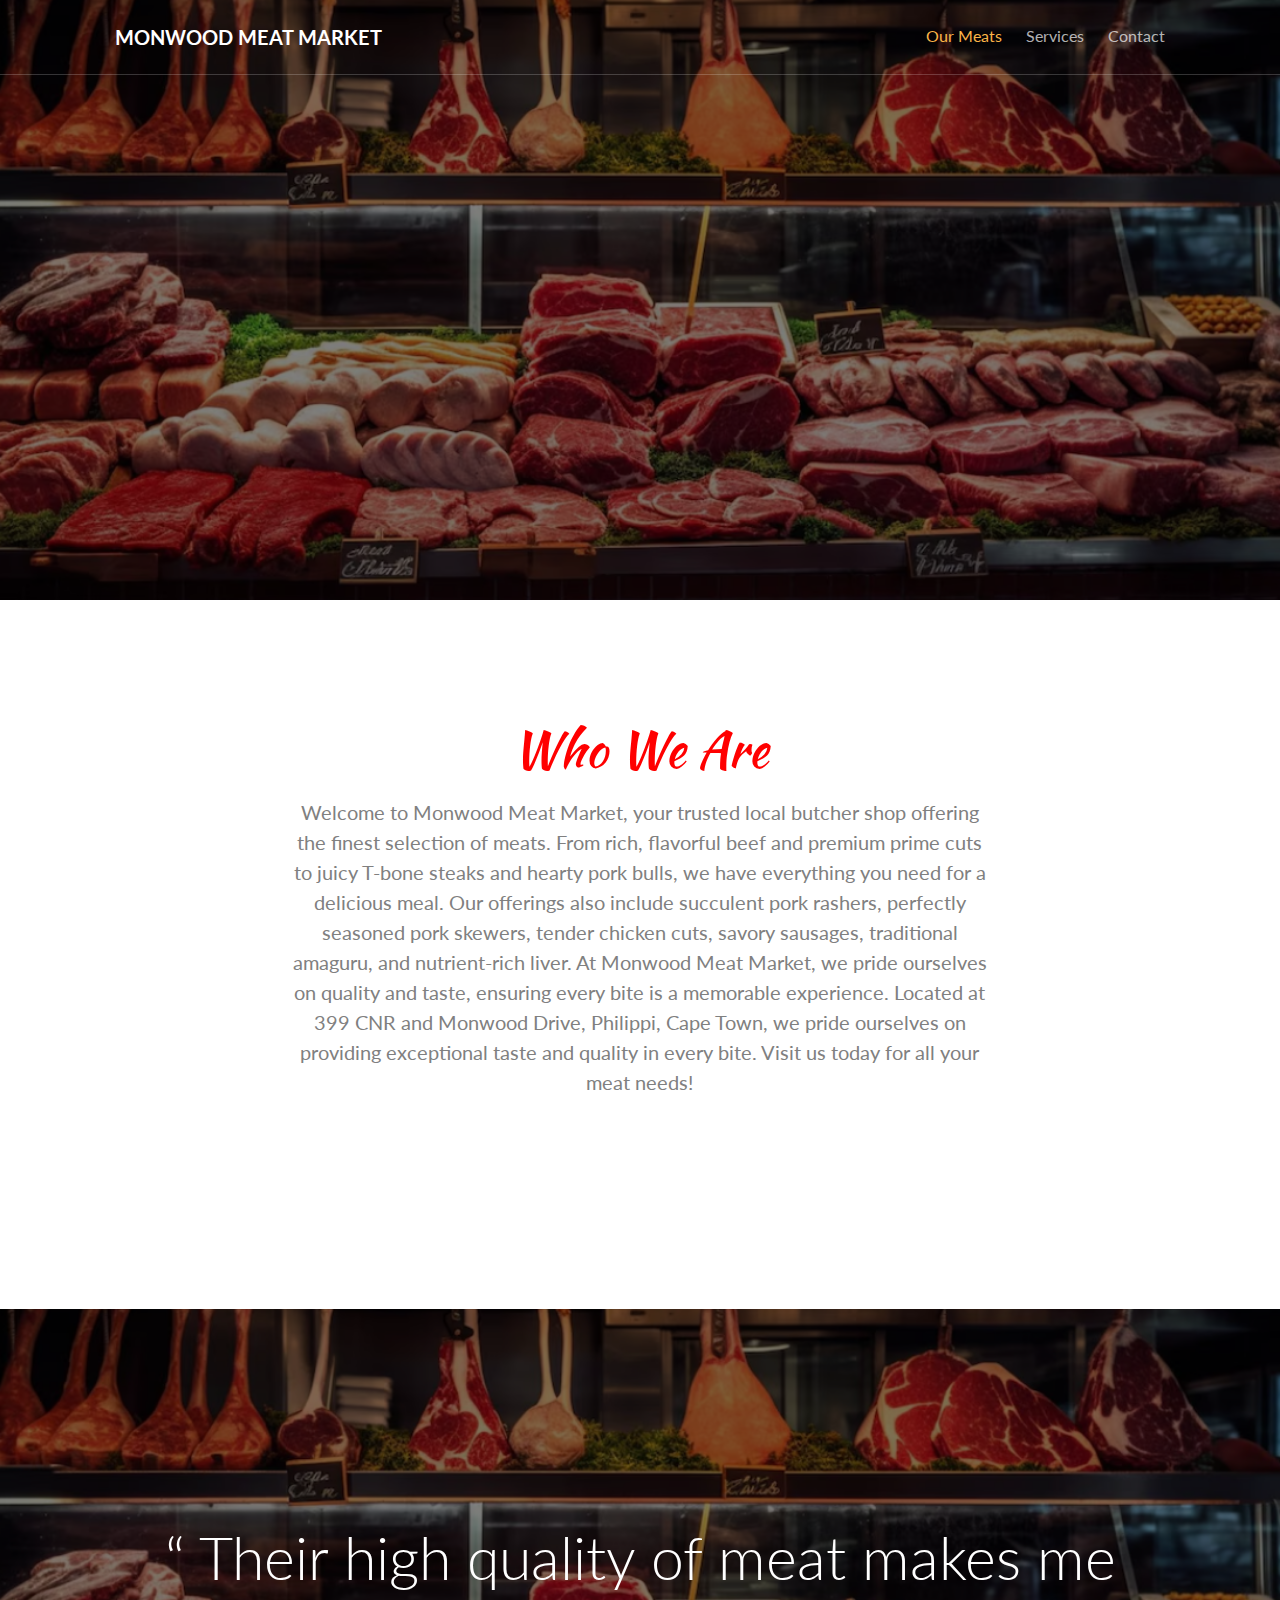
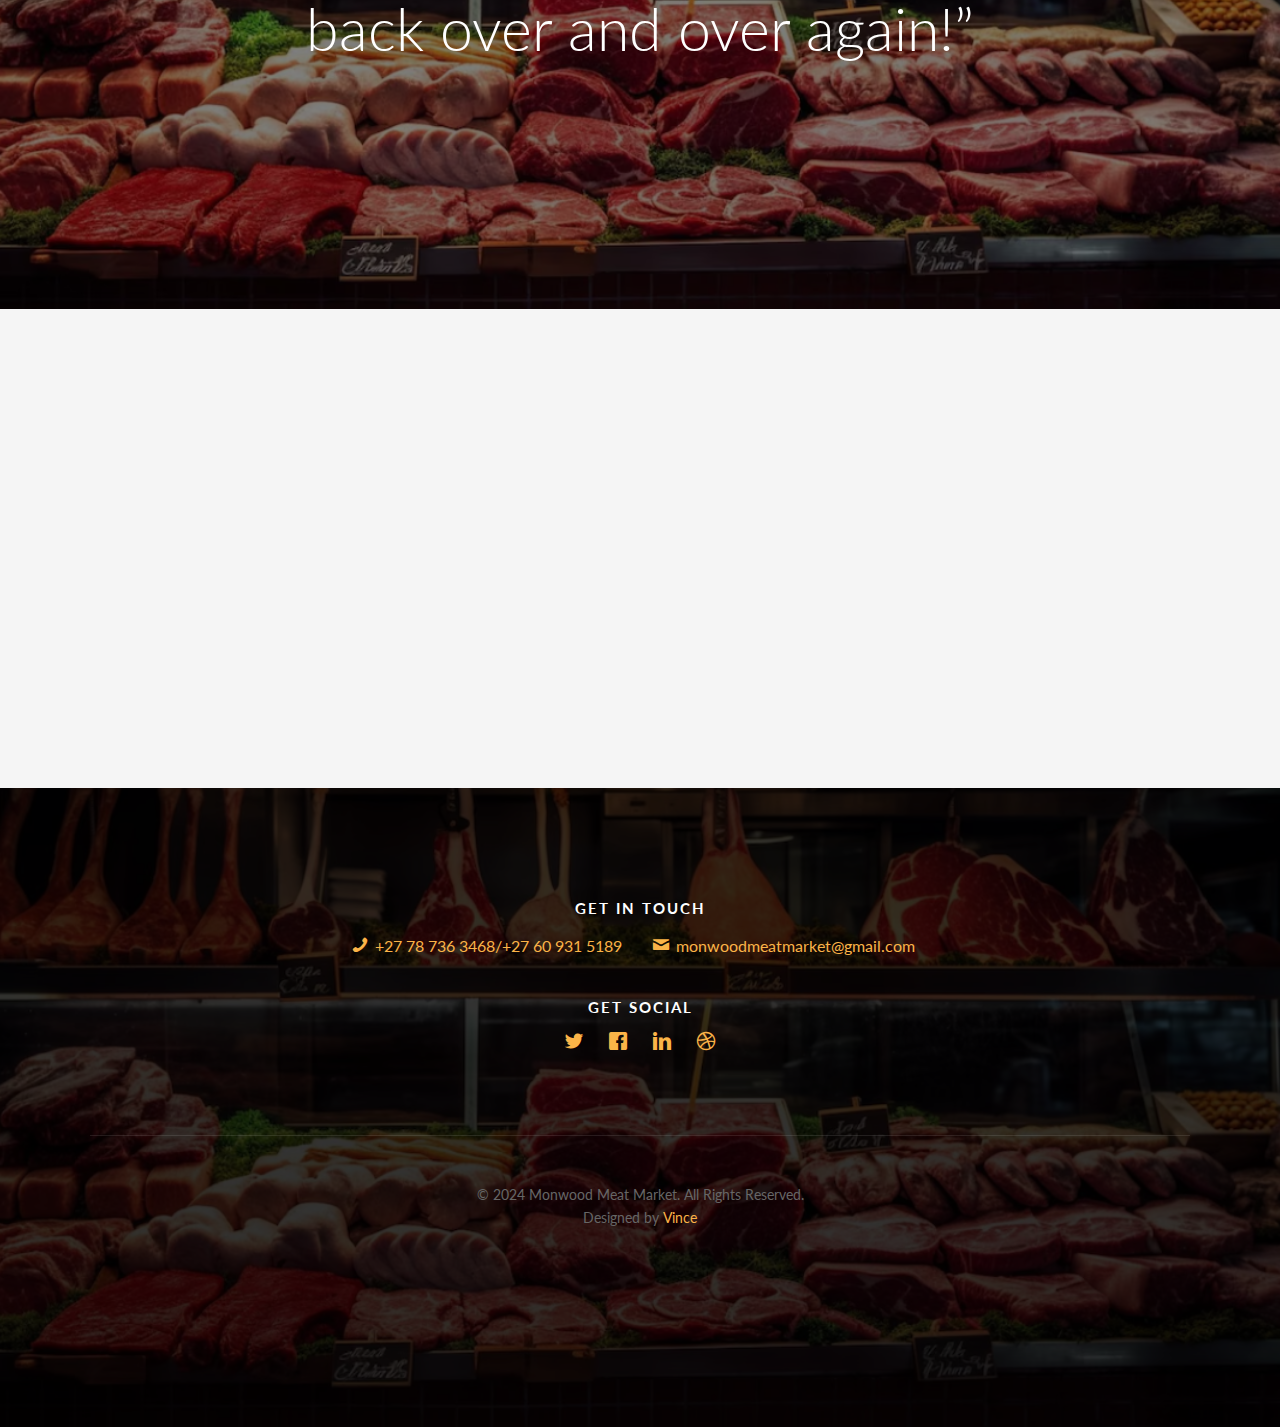
<file: index.html>
<!DOCTYPE HTML>
<!--
	Aesthetic by gettemplates.co
	Twitter: http://twitter.com/gettemplateco
	URL: http://gettemplates.co
-->
<html>
	<head>
	<meta charset="utf-8">
        <meta http-equiv="X-UA-Compatible" content="IE=edge">
        <title>MONWOOD MEAT MARKET|PHILIPPI</title>
        <meta name="viewport" content="width=device-width, initial-scale=1">
        <meta name="description" content="Welcome to Monwood Meat Market, your trusted local butcher shop offering the finest selection of meats. From rich, flavorful beef and premium prime cuts to juicy T-bone steaks and hearty pork bulls, we have everything you need for a delicious meal.">
        <meta name="keywords" content="Monwood Meat Market, butcher shop, meat, beef, prime cuts, T-bone steak, pork, chicken, sausages, amaguru, liver, Cape Town, Philippi, South Africa, 399 CNR and Monwood Drive, local butcher, meat market">
        <meta name="author" content="Monwood Meat Market">

  	<!-- Facebook and Twitter integration -->
	<meta property="og:title" content="MONWOOD MEAT MARKET|PHILIPPI">
        <meta property="og:description" content="Welcome to Monwood Meat Market, your trusted local butcher shop offering the finest selection of meats.">
        <meta property="og:url" content="https://monwood-meat-market.github.io">
        <meta property="og:site_name" content="Monwood Meat Market|Philippi">
        <meta property="og:type" content="website">
        <meta property="og:image" content="https://monwood-meat-market.github.io/images/logo.png">
	<!-- Twitter Card data -->
        <meta name="twitter:title" content="MONWOOD MEAT MARKET|PHILIPPI">
        <meta name="twitter:description" content="Welcome to Monwood Meat Market, your trusted local butcher shop offering the finest selection of meats.">
        <meta name="twitter:url" content="https://monwood-meat-market.github.io">
        <meta name="twitter:image" content="https://monwood-meat-market.github.io/images/logo.png">
        <meta name="twitter:card" content="summary_large_image">

	<link href="https://fonts.googleapis.com/css?family=Lato:300,400,700" rel="stylesheet">
	<link href="https://fonts.googleapis.com/css?family=Kaushan+Script" rel="stylesheet">
	
	<!-- Animate.css -->
	<link rel="stylesheet" href="css/animate.css">
	<!-- Icomoon Icon Fonts-->
	<link rel="stylesheet" href="css/icomoon.css">
	<!-- Themify Icons-->
	<link rel="stylesheet" href="css/themify-icons.css">
	<!-- Bootstrap  -->
	<link rel="stylesheet" href="css/bootstrap.css">

	<!-- Magnific Popup -->
	<link rel="stylesheet" href="css/magnific-popup.css">

	<!-- Bootstrap DateTimePicker -->
	<link rel="stylesheet" href="css/bootstrap-datetimepicker.min.css">



	<!-- Owl Carousel  -->
	<link rel="stylesheet" href="css/owl.carousel.min.css">
	<link rel="stylesheet" href="css/owl.theme.default.min.css">

	<!-- Theme style  -->
	<link rel="stylesheet" href="css/style.css">

	<!-- Modernizr JS -->
	<script src="js/modernizr-2.6.2.min.js"></script>
	<!-- FOR IE9 below -->
	<!--[if lt IE 9]>
	<script src="js/respond.min.js"></script>
	<![endif]-->


        <script type="application/ld+json">
{
  "@context": "https://schema.org",
  "@type": "LocalBusiness",
  "name": "Monwood Meat Market",
  "description": "Monwood Meat Market is your trusted local butcher shop in Cape Town, offering premium quality meats, including beef, lamb, pork, and more.",
  "image": "https://monwood-meat-market.github.io/images/logo.png",
  "address": {
    "@type": "PostalAddress",
    "streetAddress": "399 CNR and Monwood Drive",
    "addressLocality": "Philippi",
    "addressRegion": "Cape Town",
    "postalCode": "7785",
    "addressCountry": "ZA"
  },
  "telephone": "+27 78 736 3468",
  "url": "https://monwood-meat-market.github.io"
}
        </script>


	</head>
	<body>
		
	<div class="gtco-loader"></div>
	
	<div id="page">

	
	<!-- <div class="page-inner"> -->
	<nav class="gtco-nav" role="navigation">
		<div class="gtco-container">
			
			<div class="row">
				<div class="col-sm-4 col-xs-12">
					<div id="gtco-logo"><a href="index.html">MONWOOD MEAT MARKET</a></div>
				</div>
				<div class="col-xs-8 text-right menu-1">
					<ul>
						<li class="active"><a href="menu.html">Our Meats</a></li>
						<li class="has-dropdown">
							<a href="services.html">Services</a>
						</li>
						<li><a href="contact.html">Contact</a></li>
					</ul>	
				</div>
			</div>
			
		</div>
	</nav>
	
	<header id="gtco-header" class="gtco-cover gtco-cover-sm" role="banner" style="background-image: url(images/img_bg_1.png)" data-stellar-background-ratio="0.5">
		<div class="overlay"></div>
		<div class="gtco-container">
			<div class="row">
				<div class="col-md-12 col-md-offset-0 text-center">
					

					<div class="row row-mt-15em">
						<div class="col-md-12 mt-text animate-box" data-animate-effect="fadeInUp">
							<span class="intro-text-small">Welcome to</span>
							<h1 class="cursive-font">Monwood Meat Market!</h1>	
						</div>
						
					</div>
					
					
				</div>
			</div>
		</div>
	</header>

	
	
	<div class="gtco-section">
		<div class="gtco-container">
			<div class="row">
				<div class="col-md-8 col-md-offset-2 text-center gtco-heading">
					<h2 class="cursive-font primary-color">Who We Are</h2>
					<p>Welcome to Monwood Meat Market, your trusted local butcher shop offering the finest selection of meats. 
						From rich, flavorful beef and premium prime cuts to juicy T-bone steaks and hearty pork bulls, we have everything you need for a delicious meal.
						Our offerings also include succulent pork rashers, perfectly seasoned pork skewers, tender chicken cuts, savory sausages, traditional amaguru, and nutrient-rich liver.
						At Monwood Meat Market, we pride ourselves on quality and taste, ensuring every bite is a memorable experience.

			                        Located at 399 CNR and Monwood Drive, Philippi, Cape Town, we pride ourselves on providing exceptional taste and quality in every bite. 
						Visit us today for all your meat needs!</p>
				</div>
			</div>
			<div class="row">

				

			</div>
		</div>
	</div>

	<div class="gtco-cover gtco-cover-sm" style="background-image: url(images/img_bg_1.png)"  data-stellar-background-ratio="0.5">
		<div class="overlay"></div>
		<div class="gtco-container text-center">
			<div class="display-t">
				<div class="display-tc">
					<h1>&ldquo; Their high quality of meat makes me back over and over again!&rdquo;</h1>

				</div>	
			</div>
		</div>
	</div>

	<div id="gtco-subscribe">
		<div class="gtco-container">
			<div class="row animate-box">
				<div class="col-md-8 col-md-offset-2 text-center gtco-heading">
					<h2 class="cursive-font">Why Us?</h2>
					<p>Make your meals memorable with our premium meats. Whether you’re planning a family dinner, 
						a festive barbecue, or simply treating yourself, our meats promise unparalleled taste and quality. 
						Visit Monwood Meat Market today and discover the difference in every bite.</p>
				</div>
			</div>
			</div>
		</div>
	</div>

	<footer id="gtco-footer" role="contentinfo" style="background-image: url(images/img_bg_1.png)" data-stellar-background-ratio="0.5">
		<div class="overlay"></div>
		<div class="gtco-container">
			<div class="row row-pb-md">
				
				<div class="col-md-12 text-center">
					<div class="gtco-widget">
						<h3>Get In Touch</h3>
						<ul class="gtco-quick-contact">
							<li><a href="#"><i class="icon-phone"></i> +27 78 736 3468/+27 60 931 5189</a></li>
							<li><a href="#"><i class="icon-mail2"></i> monwoodmeatmarket@gmail.com</a></li>
						</ul>
					</div>
					<div class="gtco-widget">
						<h3>Get Social</h3>
						<ul class="gtco-social-icons">
							<li><a href="#"><i class="icon-twitter"></i></a></li>
							<li><a href="#"><i class="icon-facebook"></i></a></li>
							<li><a href="#"><i class="icon-linkedin"></i></a></li>
							<li><a href="#"><i class="icon-dribbble"></i></a></li>
						</ul>
					</div>
				</div>

				<div class="col-md-12 text-center copyright">
					<p><small class="block">&copy; 2024 Monwood Meat Market. All Rights Reserved.</small> 
						<small class="block">Designed by <a href="www.linkedin.com/in/takudzwa-banda-45380a211" target="_blank">Vince</a></small></p>
				</div>

			</div>

			

		</div>
	</footer>
	<!-- </div> -->

	</div>

	<div class="gototop js-top">
		<a href="#" class="js-gotop"><i class="icon-arrow-up"></i></a>
	</div>
	
	<!-- jQuery -->
	<script src="js/jquery.min.js"></script>
	<!-- jQuery Easing -->
	<script src="js/jquery.easing.1.3.js"></script>
	<!-- Bootstrap -->
	<script src="js/bootstrap.min.js"></script>
	<!-- Waypoints -->
	<script src="js/jquery.waypoints.min.js"></script>
	<!-- Carousel -->
	<script src="js/owl.carousel.min.js"></script>
	<!-- countTo -->
	<script src="js/jquery.countTo.js"></script>

	<!-- Stellar Parallax -->
	<script src="js/jquery.stellar.min.js"></script>

	<!-- Magnific Popup -->
	<script src="js/jquery.magnific-popup.min.js"></script>
	<script src="js/magnific-popup-options.js"></script>
	
	<script src="js/moment.min.js"></script>
	<script src="js/bootstrap-datetimepicker.min.js"></script>


	<!-- Main -->
	<script src="js/main.js"></script>

	</body>
</html>
</file>
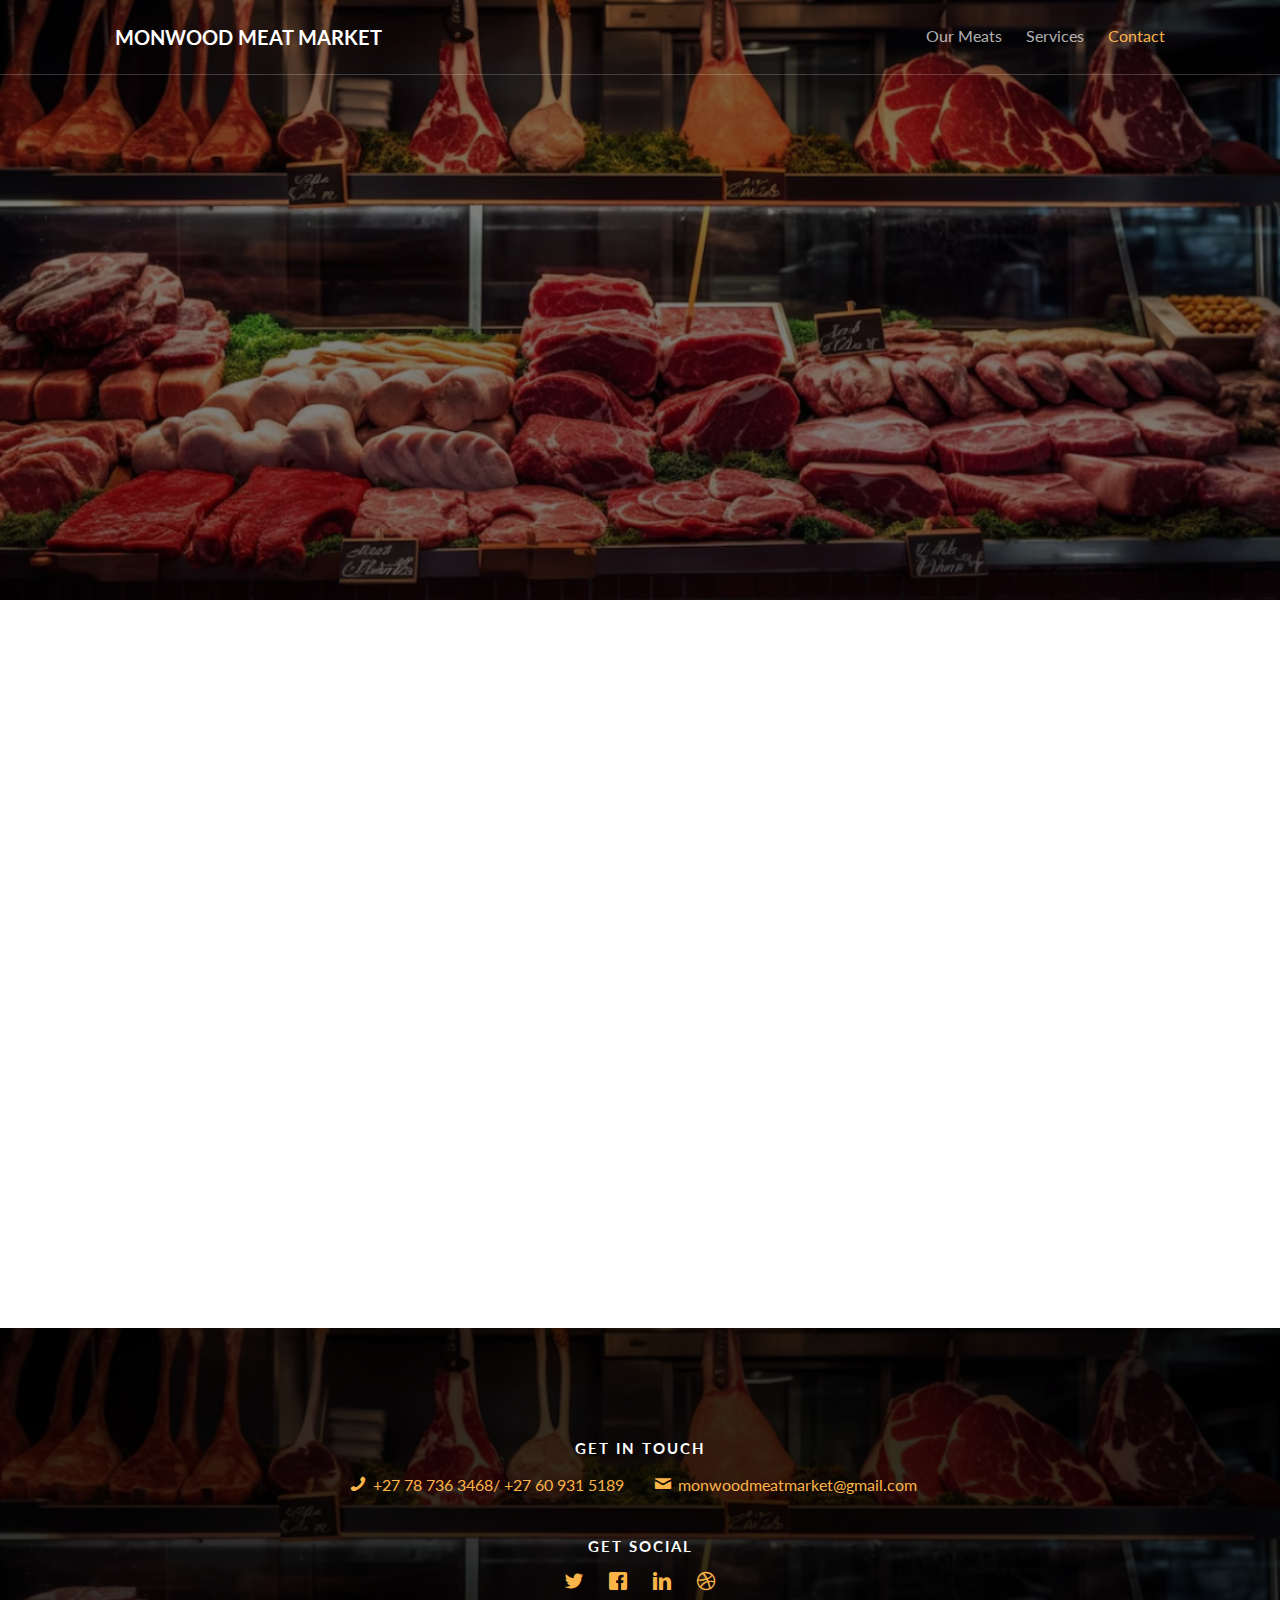
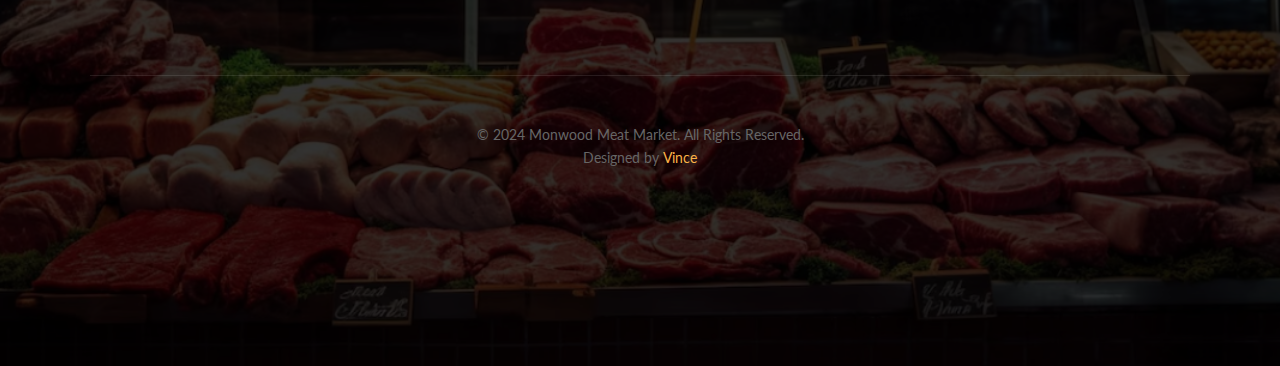
<file: contact.html>
<!DOCTYPE HTML>
<!--
	Aesthetic by gettemplates.co
	Twitter: http://twitter.com/gettemplateco
	URL: http://gettemplates.co
-->
<html>
	<head>
	<meta charset="utf-8">
        <meta http-equiv="X-UA-Compatible" content="IE=edge">
        <title>MONWOOD MEAT MARKET</title>
        <meta name="viewport" content="width=device-width, initial-scale=1">
        <meta name="description" content="Welcome to Monwood Meat Market, your trusted local butcher shop offering the finest selection of meats. From rich, flavorful beef and premium prime cuts to juicy T-bone steaks and hearty pork bulls, we have everything you need for a delicious meal.">
        <meta name="keywords" content="Cape Town, Philippi, South Africa, 399 CNR and Monwood Drive, local butcher, +27 78 736 3468/ +27 60 931 5189, meat market">
        <meta name="author" content="Monwood Meat Market">

  	<!-- Facebook and Twitter integration -->
	<meta property="og:title" content="MONWOOD MEAT MARKET">
        <meta property="og:description" content="Welcome to Monwood Meat Market, your trusted local butcher shop offering the finest selection of meats.">
        <meta property="og:url" content="https://monwood-meat-market.github.io">
        <meta property="og:site_name" content="Monwood Meat Market">
        <meta property="og:type" content="website">
        <meta property="og:image" content="https://monwood-meat-market.github.io/images/logo.png">
	<!-- Twitter Card data -->
        <meta name="twitter:title" content="MONWOOD MEAT MARKET">
        <meta name="twitter:description" content="Welcome to Monwood Meat Market, your trusted local butcher shop offering the finest selection of meats.">
        <meta name="twitter:url" content="https://monwood-meat-market.github.io">
        <meta name="twitter:image" content="https://monwood-meat-market.github.io/images/logo.png">
        <meta name="twitter:card" content="summary_large_image">

	<link href="https://fonts.googleapis.com/css?family=Lato:300,400,700" rel="stylesheet">
	<link href="https://fonts.googleapis.com/css?family=Kaushan+Script" rel="stylesheet">
	
	<!-- Animate.css -->
	<link rel="stylesheet" href="css/animate.css">
	<!-- Icomoon Icon Fonts-->
	<link rel="stylesheet" href="css/icomoon.css">
	<!-- Themify Icons-->
	<link rel="stylesheet" href="css/themify-icons.css">
	<!-- Bootstrap  -->
	<link rel="stylesheet" href="css/bootstrap.css">

	<!-- Magnific Popup -->
	<link rel="stylesheet" href="css/magnific-popup.css">

	<!-- Bootstrap DateTimePicker -->
	<link rel="stylesheet" href="css/bootstrap-datetimepicker.min.css">



	<!-- Owl Carousel  -->
	<link rel="stylesheet" href="css/owl.carousel.min.css">
	<link rel="stylesheet" href="css/owl.theme.default.min.css">

	<!-- Theme style  -->
	<link rel="stylesheet" href="css/style.css">

	<!-- Modernizr JS -->
	<script src="js/modernizr-2.6.2.min.js"></script>
	<!-- FOR IE9 below -->
	<!--[if lt IE 9]>
	<script src="js/respond.min.js"></script>
	<![endif]-->

	</head>
	<body>
		
	<div class="gtco-loader"></div>
	
	<div id="page">

	
	<!-- <div class="page-inner"> -->
	<nav class="gtco-nav" role="navigation">
		<div class="gtco-container">
			
			<div class="row">
				<div class="col-sm-4 col-xs-12">
					<div id="gtco-logo"><a href="index.html">MONWOOD MEAT MARKET</a></div>
				</div>
				<div class="col-xs-8 text-right menu-1">
					<ul>
						<li><a href="menu.html">Our Meats</a></li>
						<li class="has-dropdown">
							<a href="services.html">Services</a>
							
						</li>
						<li class="active"><a href="contact.html">Contact</a></li>
					</ul>	
				</div>
			</div>
			
		</div>
	</nav>
	
	<header id="gtco-header" class="gtco-cover gtco-cover-sm" role="banner" style="background-image: url(images/img_bg_1.png)">
		<div class="overlay"></div>
		<div class="gtco-container">
			<div class="row">
				<div class="col-md-12 col-md-offset-0 text-center">

					<div class="row row-mt-15em">
						<div class="col-md-12 mt-text animate-box" data-animate-effect="fadeInUp">
							<h1 class="cursive-font">Contact Us</h1>	
						</div>
						
					</div>
					
				</div>
			</div>
		</div>
	</header>
	
	
	<div class="gtco-section">
		<div class="gtco-container">
			<div class="row">
				<div class="col-md-12">
					<div class="col-md-5 col-md-push-1 animate-box">
						<div class="gtco-contact-info">
							<h3>Contact Information</h3>
							<ul>
								<li class="address">399 CNR AND MONWOOD DRIVE, <br> PHILIPPI, CAPE TOWN, SOUTH AFRICA</li>
								<li class="phone">+27 78 736 3468 / +27 60 931 5189</li>
								<li class="email"><a href="mailto:monwoodmeatmarket@gmail.com">monwoodmeatmarket@gmail.com</a></li>
							</ul>
						</div>
					</div>
					<div class="col-md-6 col-md-push-1 animate-box">
						<h3>Find Us Here</h3>
						<iframe 
							src="https://www.google.com/maps/embed?pb=!1m14!1m12!1m3!1d52901.3456860368!2d18.53483532098621!3d-34.035299800495594!2m3!1f0!2f0!3f0!3m2!1i1024!2i768!4f13.1!5e0!3m2!1sen!2sza!4v1722196645849!5m2!1sen!2sza" 
							width="100%" 
							height="450" 
							style="border:0;" 
							allowfullscreen="" 
							loading="lazy" 
							referrerpolicy="no-referrer-when-downgrade">
						</iframe>
					</div>
				</div>
			</div>
		</div>
	</div>
	
	

	<footer id="gtco-footer" role="contentinfo" style="background-image: url(images/img_bg_1.png)" data-stellar-background-ratio="0.5">
		<div class="overlay"></div>
		<div class="gtco-container">
			<div class="row row-pb-md">
				
				<div class="col-md-12 text-center">
					<div class="gtco-widget">
						<h3>Get In Touch</h3>
						<ul class="gtco-quick-contact">
							<li><a href="#"><i class="icon-phone"></i> +27 78 736 3468/ +27 60 931 5189</a></li>
							<li><a href="#"><i class="icon-mail2"></i> monwoodmeatmarket@gmail.com</a></li>
						</ul>
					</div>
					<div class="gtco-widget">
						<h3>Get Social</h3>
						<ul class="gtco-social-icons">
							<li><a href="#"><i class="icon-twitter"></i></a></li>
							<li><a href="#"><i class="icon-facebook"></i></a></li>
							<li><a href="#"><i class="icon-linkedin"></i></a></li>
							<li><a href="#"><i class="icon-dribbble"></i></a></li>
						</ul>
					</div>
				</div>

				<div class="col-md-12 text-center copyright">
					<p><small class="block">&copy; 2024 Monwood Meat Market. All Rights Reserved.</small> 
						<small class="block">Designed by <a href="www.linkedin.com/in/takudzwa-banda-45380a211" target="_blank">Vince</a></small></p>
				</div>

			</div>

			

		</div>
	</footer>
	<!-- </div> -->

	</div>

	<div class="gototop js-top">
		<a href="#" class="js-gotop"><i class="icon-arrow-up"></i></a>
	</div>
	
	<!-- jQuery -->
	<script src="js/jquery.min.js"></script>
	<!-- jQuery Easing -->
	<script src="js/jquery.easing.1.3.js"></script>
	<!-- Bootstrap -->
	<script src="js/bootstrap.min.js"></script>
	<!-- Waypoints -->
	<script src="js/jquery.waypoints.min.js"></script>
	<!-- Carousel -->
	<script src="js/owl.carousel.min.js"></script>
	<!-- countTo -->
	<script src="js/jquery.countTo.js"></script>

	<!-- Stellar Parallax -->
	<script src="js/jquery.stellar.min.js"></script>

	<!-- Magnific Popup -->
	<script src="js/jquery.magnific-popup.min.js"></script>
	<script src="js/magnific-popup-options.js"></script>
	
	<script src="js/moment.min.js"></script>
	<script src="js/bootstrap-datetimepicker.min.js"></script>


	<!-- Main -->
	<script src="js/main.js"></script>

	</body>
</html>
</file>
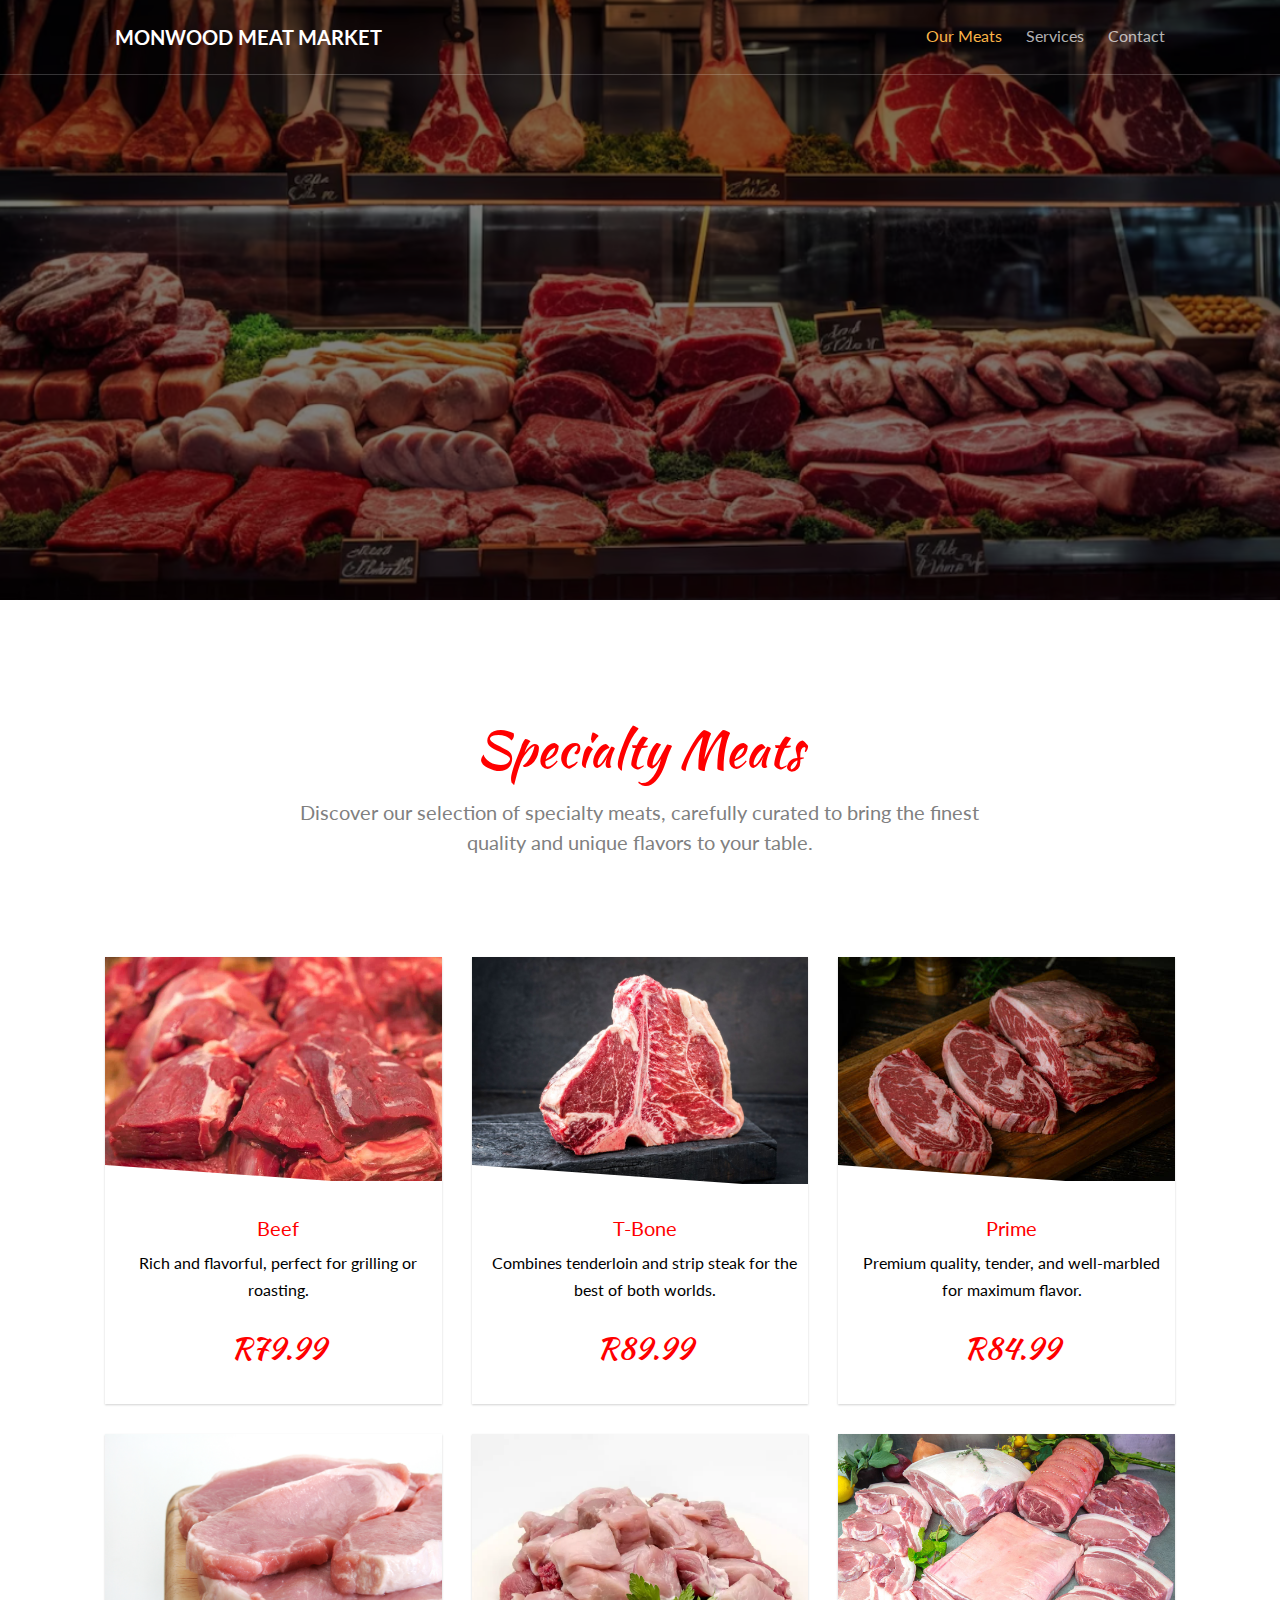
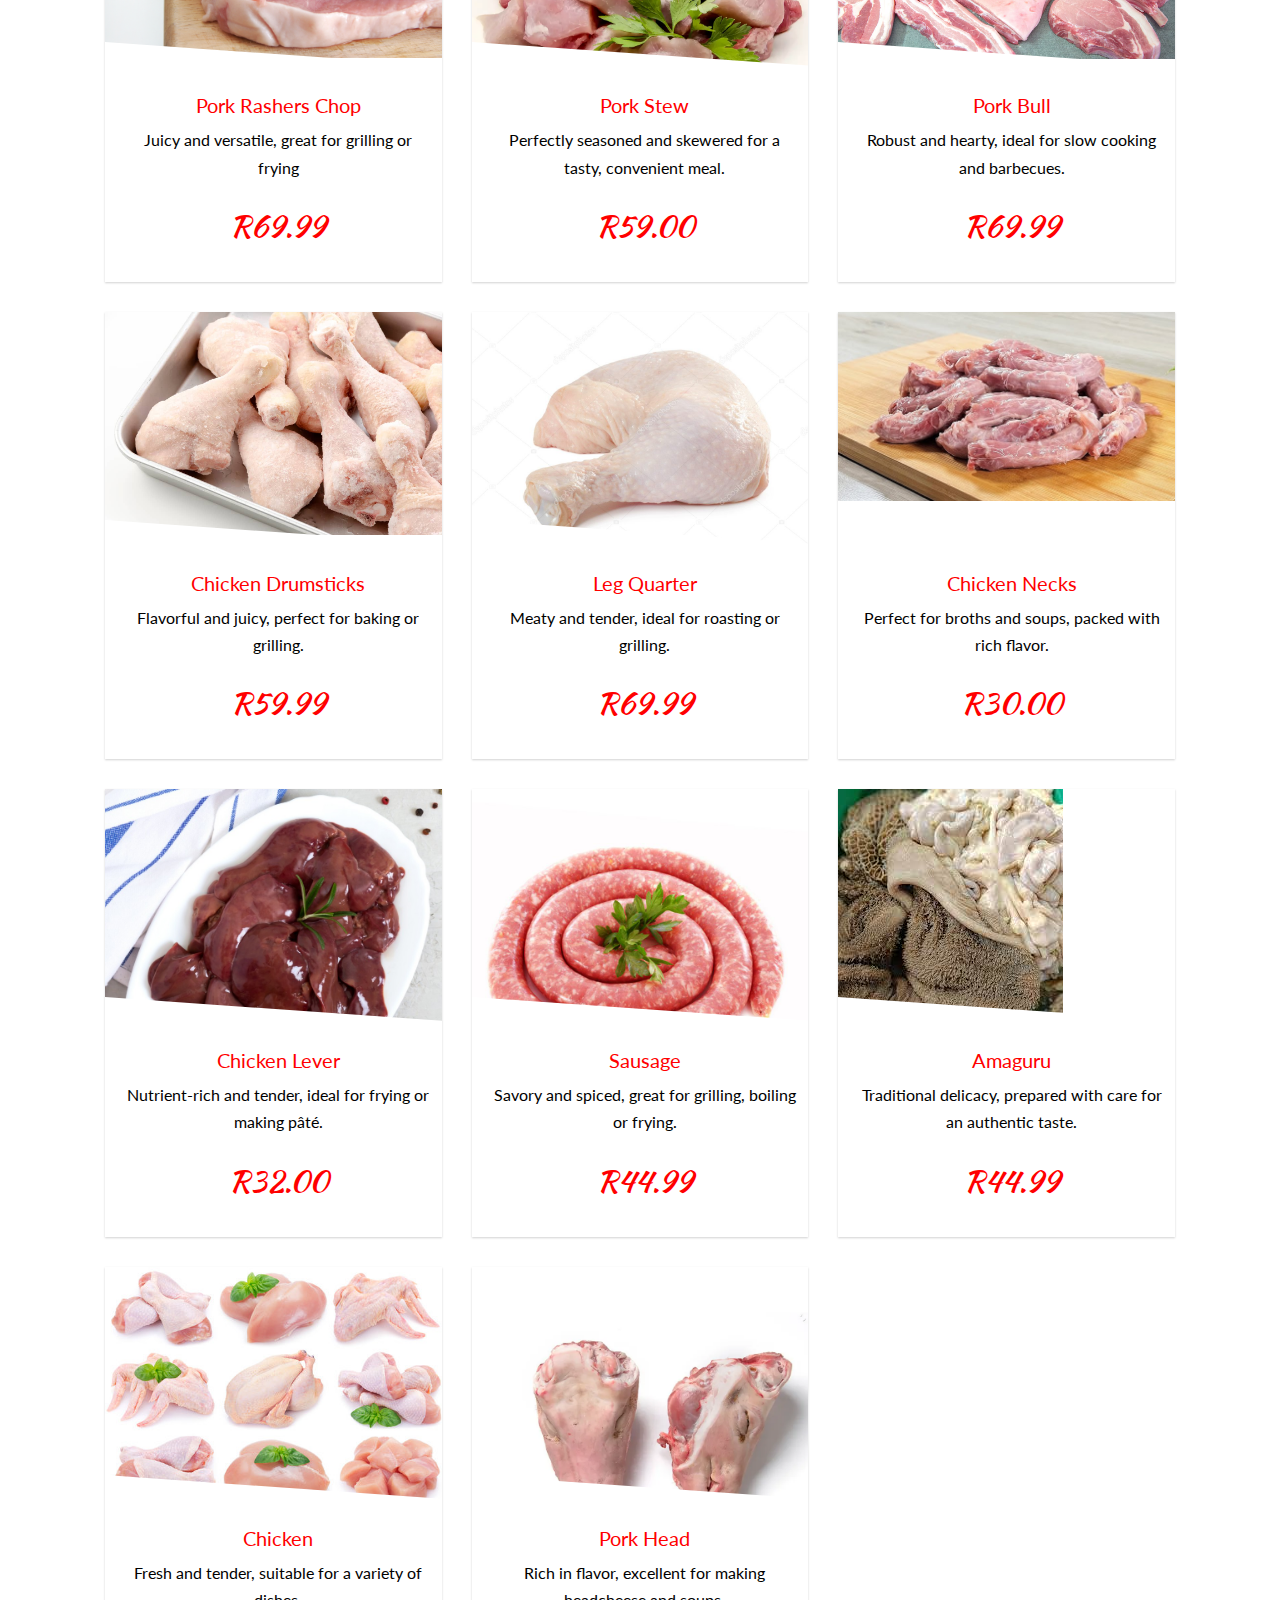
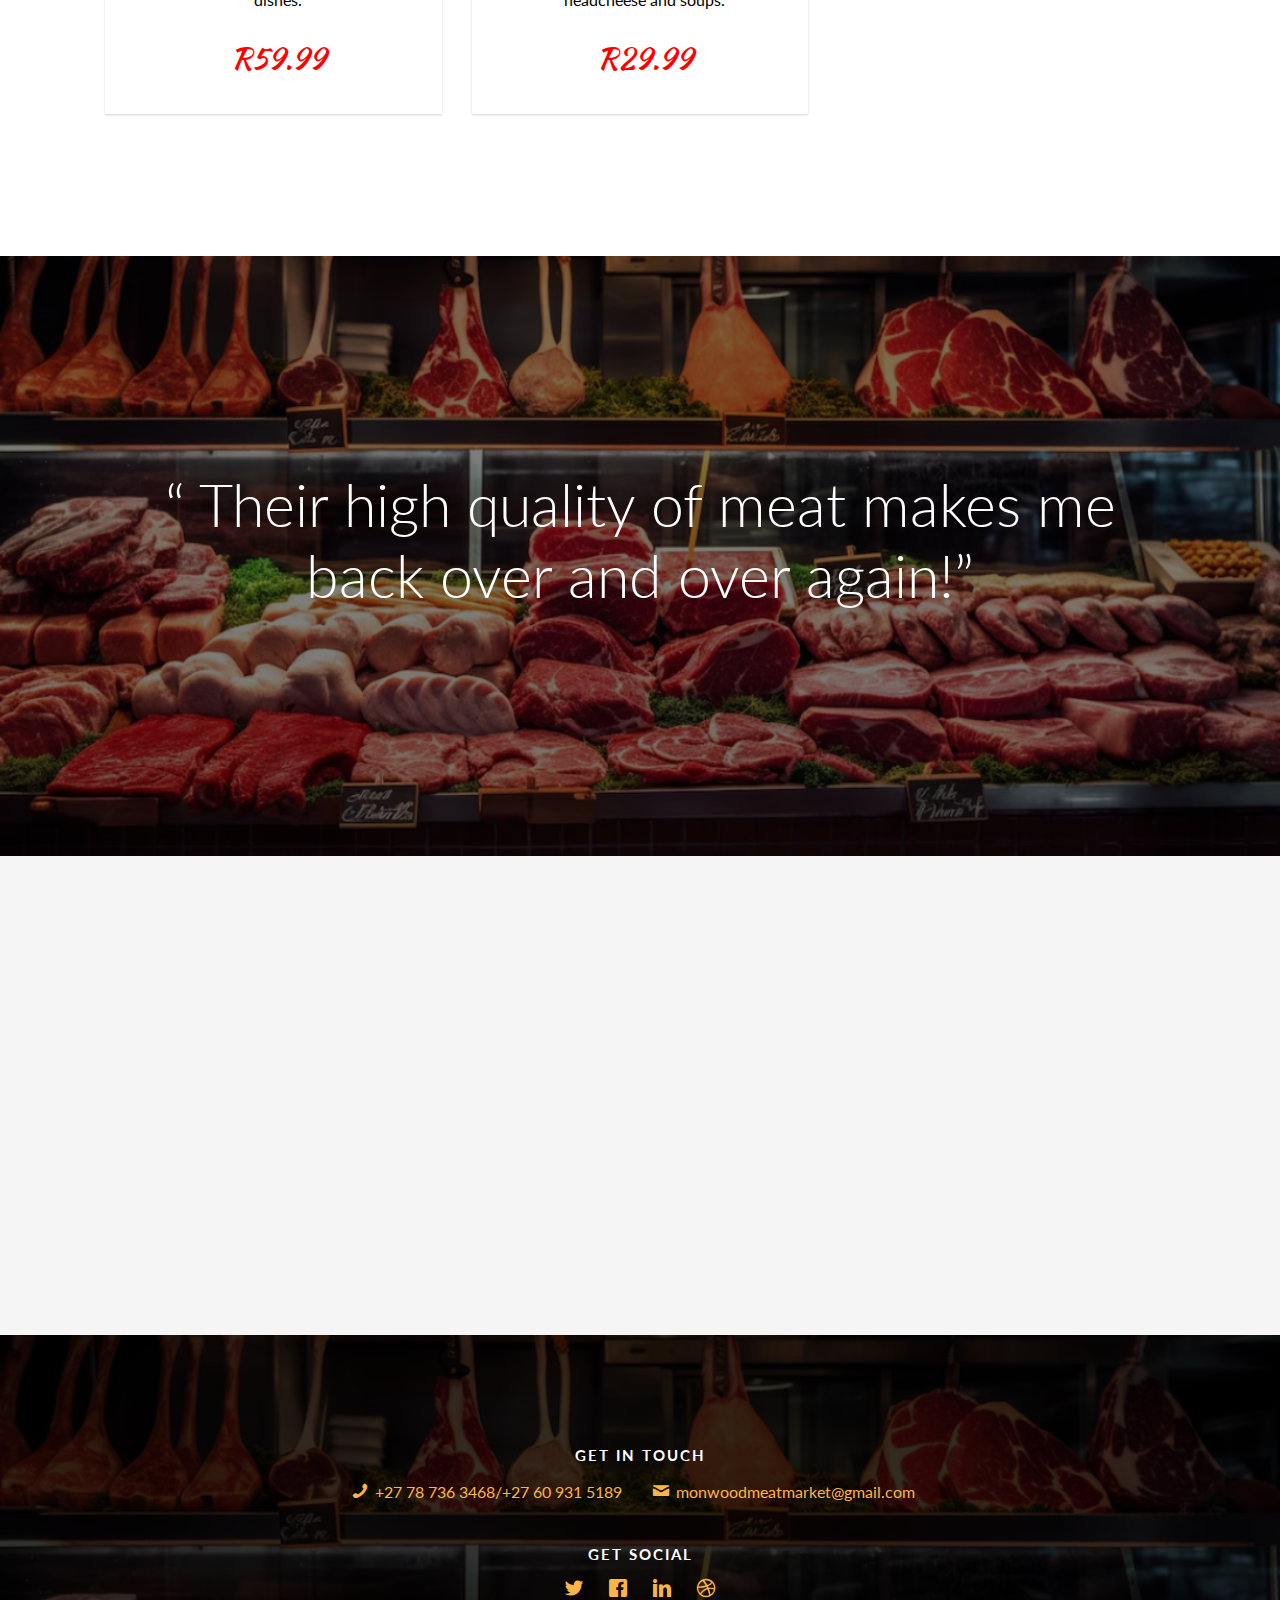
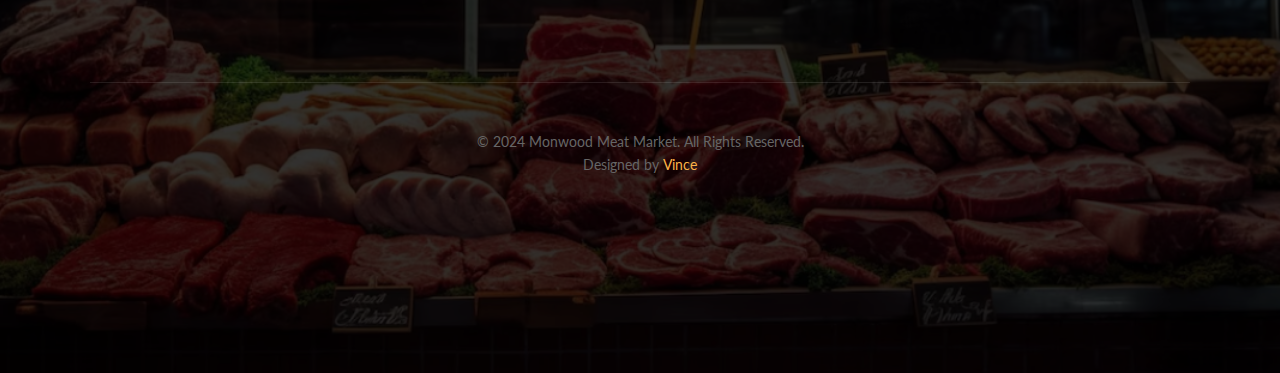
<file: menu.html>
<!DOCTYPE HTML>
<!--
	Aesthetic by gettemplates.co
	Twitter: http://twitter.com/gettemplateco
	URL: http://gettemplates.co
-->
<html>
	<head>
	<meta charset="utf-8">
        <meta http-equiv="X-UA-Compatible" content="IE=edge">
        <title>MONWOOD MEAT MARKET</title>
        <meta name="viewport" content="width=device-width, initial-scale=1">
        <meta name="description" content="Welcome to Monwood Meat Market, your trusted local butcher shop offering the finest selection of meats. From rich, flavorful beef and premium prime cuts to juicy T-bone steaks and hearty pork bulls, we have everything you need for a delicious meal.">
        <meta name="keywords" content="Monwood Meat Market, butcher shop, meat, beef, prime cuts, T-bone steak, pork, chicken, sausages, amaguru, liver, Cape Town, Philippi, South Africa, 399 CNR and Monwood Drive, local butcher, meat market">
        <meta name="author" content="Monwood Meat Market">

  	<!-- Facebook and Twitter integration -->
	<!-- Facebook and Twitter integration -->
	<meta property="og:title" content="MONWOOD MEAT MARKET">
        <meta property="og:description" content="Welcome to Monwood Meat Market, your trusted local butcher shop offering the finest selection of meats.">
        <meta property="og:url" content="https://monwood-meat-market.github.io">
        <meta property="og:site_name" content="Monwood Meat Market">
        <meta property="og:type" content="website">
        <meta property="og:image" content="https://monwood-meat-market.github.io/images/logo.png">
	<!-- Twitter Card data -->
        <meta name="twitter:title" content="MONWOOD MEAT MARKET">
        <meta name="twitter:description" content="Welcome to Monwood Meat Market, your trusted local butcher shop offering the finest selection of meats.">
        <meta name="twitter:url" content="https://monwood-meat-market.github.io">
        <meta name="twitter:image" content="https://monwood-meat-market.github.io/images/logo.png">
        <meta name="twitter:card" content="summary_large_image">

	<link href="https://fonts.googleapis.com/css?family=Lato:300,400,700" rel="stylesheet">
	<link href="https://fonts.googleapis.com/css?family=Kaushan+Script" rel="stylesheet">
	
	<!-- Animate.css -->
	<link rel="stylesheet" href="css/animate.css">
	<!-- Icomoon Icon Fonts-->
	<link rel="stylesheet" href="css/icomoon.css">
	<!-- Themify Icons-->
	<link rel="stylesheet" href="css/themify-icons.css">
	<!-- Bootstrap  -->
	<link rel="stylesheet" href="css/bootstrap.css">

	<!-- Magnific Popup -->
	<link rel="stylesheet" href="css/magnific-popup.css">

	<!-- Bootstrap DateTimePicker -->
	<link rel="stylesheet" href="css/bootstrap-datetimepicker.min.css">



	<!-- Owl Carousel  -->
	<link rel="stylesheet" href="css/owl.carousel.min.css">
	<link rel="stylesheet" href="css/owl.theme.default.min.css">

	<!-- Theme style  -->
	<link rel="stylesheet" href="css/style.css">

	<!-- Modernizr JS -->
	<script src="js/modernizr-2.6.2.min.js"></script>
	<!-- FOR IE9 below -->
	<!--[if lt IE 9]>
	<script src="js/respond.min.js"></script>
	<![endif]-->

	</head>
	<body>
		
	<div class="gtco-loader"></div>
	
	<div id="page">

	
	<!-- <div class="page-inner"> -->
	<nav class="gtco-nav" role="navigation">
		<div class="gtco-container">
			
			<div class="row">
				<div class="col-sm-4 col-xs-12">
					<div id="gtco-logo"><a href="index.html">MONWOOD MEAT MARKET</a></div>
				</div>
				<div class="col-xs-8 text-right menu-1">
					<ul>
						<li class="active"><a href="menu.html">Our Meats</a></li>
						<li class="has-dropdown">
							<a href="services.html">Services</a>
						</li>
						<li><a href="contact.html">Contact</a></li>
					</ul>	
				</div>
			</div>
			
		</div>
	</nav>
	
	<header id="gtco-header" class="gtco-cover gtco-cover-sm" role="banner" style="background-image: url(images/img_bg_1.png)" data-stellar-background-ratio="0.5">
		<div class="overlay"></div>
		<div class="gtco-container">
			<div class="row">
				<div class="col-md-12 col-md-offset-0 text-center">
					

					<div class="row row-mt-15em">
						<div class="col-md-12 mt-text animate-box" data-animate-effect="fadeInUp">
							<span class="intro-text-small">Your Local Source for Fresh, Quality Meats!</span>
							<h1 class="cursive-font">Fresh Cuts, Finest Quality</h1>	
						</div>
						
					</div>
					
					
				</div>
			</div>
		</div>
	</header>

	
	
	<div class="gtco-section">
		<div class="gtco-container">
			<div class="row">
				<div class="col-md-8 col-md-offset-2 text-center gtco-heading">
					<h2 class="cursive-font primary-color">Specialty Meats</h2>
					<p>Discover our selection of specialty meats, carefully curated to bring the finest quality and unique flavors to your table.</p>
				</div>
			</div>
			<div class="row">

				<div class="col-lg-4 col-md-4 col-sm-6">
					<a href="images/img_1.jpg" class="fh5co-card-item image-popup">
						<figure>
							<div class="overlay"><i class="ti-plus"></i></div>
							<img src="images/img_1.jpg" alt="Image" class="img-responsive">
						</figure>
						<div class="fh5co-text">
							<h2>Beef</h2>
							<p>Rich and flavorful, perfect for grilling or roasting.</p>
							<p><span class="price cursive-font">R79.99</span></p>
						</div>
					</a>
				</div>
				<div class="col-lg-4 col-md-4 col-sm-6">
					<a href="images/img_2.jpg" class="fh5co-card-item image-popup">
						<figure>
							<div class="overlay"><i class="ti-plus"></i></div>
							<img src="images/img_2.jpg" alt="Image" class="img-responsive">
						</figure>
						<div class="fh5co-text">
							<h2>T-Bone</h2>
							<p>Combines tenderloin and strip steak for the best of both worlds.</p>
							<p><span class="price cursive-font">R89.99</span></p>
						</div>
					</a>
				</div>
				<div class="col-lg-4 col-md-4 col-sm-6">
					<a href="images/img_3.jpg" class="fh5co-card-item image-popup">
						<figure>
							<div class="overlay"><i class="ti-plus"></i></div>
							<img src="images/img_3.jpg" alt="Image" class="img-responsive">
						</figure>
						<div class="fh5co-text">
							<h2>Prime</h2>
							<p>Premium quality, tender, and well-marbled for maximum flavor.</p>
							<p><span class="price cursive-font">R84.99</span></p>

						</div>
					</a>
				</div>


				<div class="col-lg-4 col-md-4 col-sm-6">
					<a href="images/img_4.jpg" class="fh5co-card-item image-popup">
						<figure>
							<div class="overlay"><i class="ti-plus"></i></div>
							<img src="images/img_4.jpg" alt="Image" class="img-responsive">
						</figure>
						<div class="fh5co-text">
							<h2>Pork Rashers Chop</h2>
							<p>Juicy and versatile, great for grilling or frying</p>
							<p><span class="price cursive-font">R69.99</span></p>
						</div>
					</a>
				</div>

				<div class="col-lg-4 col-md-4 col-sm-6">
					<a href="images/img_5.jpg" class="fh5co-card-item image-popup">
						<figure>
							<div class="overlay"><i class="ti-plus"></i></div>
							<img src="images/img_5.jpg" alt="Image" class="img-responsive">
						</figure>
						<div class="fh5co-text">
							<h2>Pork Stew</h2>
							<p>Perfectly seasoned and skewered for a tasty, convenient meal.</p>
							<p><span class="price cursive-font">R59.00</span></p>
						</div>
					</a>
				</div>

				<div class="col-lg-4 col-md-4 col-sm-6">
					<a href="images/img_6.jpg" class="fh5co-card-item image-popup">
						<figure>
							<div class="overlay"><i class="ti-plus"></i></div>
							<img src="images/img_6.jpg" alt="Image" class="img-responsive">
						</figure>
						<div class="fh5co-text">
							<h2>Pork Bull</h2>
							<p>Robust and hearty, ideal for slow cooking and barbecues.</p>
							<p><span class="price cursive-font">R69.99</span></p>
						</div>
					</a>
				</div>
			    
				<div class="col-lg-4 col-md-4 col-sm-6">
					<a href="images/img_7.jpg" class="fh5co-card-item image-popup">
						<figure>
							<div class="overlay"><i class="ti-plus"></i></div>
							<img src="images/img_7.jpg" alt="Image" class="img-responsive">
						</figure>
						<div class="fh5co-text">
							<h2>Chicken Drumsticks</h2>
							<p>Flavorful and juicy, perfect for baking or grilling.</p>
							<p><span class="price cursive-font">R59.99</span></p>
						</div>
					</a>
				</div>

				<div class="col-lg-4 col-md-4 col-sm-6">
					<a href="images/img_8.jpg" class="fh5co-card-item image-popup">
						<figure>
							<div class="overlay"><i class="ti-plus"></i></div>
							<img src="images/img_8.jpg" alt="Image" class="img-responsive">
						</figure>
						<div class="fh5co-text">
							<h2>Leg Quarter</h2>
							<p>Meaty and tender, ideal for roasting or grilling.</p>
							<p><span class="price cursive-font">R69.99</span></p>
						</div>
					</a>
				</div>

				<div class="col-lg-4 col-md-4 col-sm-6">
					<a href="images/img_9.jpg" class="fh5co-card-item image-popup">
						<figure>
							<div class="overlay"><i class="ti-plus"></i></div>
							<img src="images/img_9.jpg" alt="Image" class="img-responsive">
						</figure>
						<div class="fh5co-text">
							<h2>Chicken Necks</h2>
							<p>Perfect for broths and soups, packed with rich flavor.</p>
							<p><span class="price cursive-font">R30.00</span></p>
						</div>
					</a>
				</div>

				<div class="col-lg-4 col-md-4 col-sm-6">
					<a href="images/img_10.jpg" class="fh5co-card-item image-popup">
						<figure>
							<div class="overlay"><i class="ti-plus"></i></div>
							<img src="images/img_10.jpg" alt="Image" class="img-responsive">
						</figure>
						<div class="fh5co-text">
							<h2>Chicken Lever</h2>
							<p>Nutrient-rich and tender, ideal for frying or making pâté.</p>
							<p><span class="price cursive-font">R32.00</span></p>
						</div>
					</a>
				</div>

				<div class="col-lg-4 col-md-4 col-sm-6">
					<a href="images/img_11.jpg" class="fh5co-card-item image-popup">
						<figure>
							<div class="overlay"><i class="ti-plus"></i></div>
							<img src="images/img_11.jpg" alt="Image" class="img-responsive">
						</figure>
						<div class="fh5co-text">
							<h2>Sausage</h2>
							<p>Savory and spiced, great for grilling, boiling or frying.</p>
							<p><span class="price cursive-font">R44.99</span></p>
						</div>
					</a>
				</div>

				<div class="col-lg-4 col-md-4 col-sm-6">
					<a href="images/img_12.jpg" class="fh5co-card-item image-popup">
						<figure>
							<div class="overlay"><i class="ti-plus"></i></div>
							<img src="images/img_12.jpg" alt="Image" class="img-responsive">
						</figure>
						<div class="fh5co-text">
							<h2>Amaguru</h2>
							<p>Traditional delicacy, prepared with care for an authentic taste.</p>
							<p><span class="price cursive-font">R44.99</span></p>
						</div>
					</a>
				</div>

				<div class="col-lg-4 col-md-4 col-sm-6">
					<a href="images/img_13.jpg" class="fh5co-card-item image-popup">
						<figure>
							<div class="overlay"><i class="ti-plus"></i></div>
							<img src="images/img_13.jpg" alt="Image" class="img-responsive">
						</figure>
						<div class="fh5co-text">
							<h2>Chicken</h2>
							<p>Fresh and tender, suitable for a variety of dishes.</p>
							<p><span class="price cursive-font">R59.99</span></p>
						</div>
					</a>
				</div>

				<div class="col-lg-4 col-md-4 col-sm-6">
					<a href="images/img_14.png" class="fh5co-card-item image-popup">
						<figure>
							<div class="overlay"><i class="ti-plus"></i></div>
							<img src="images/img_14.png" alt="Image" class="img-responsive">
						</figure>
						<div class="fh5co-text">
							<h2>Pork Head</h2>
							<p>Rich in flavor, excellent for making headcheese and soups.</p>
							<p><span class="price cursive-font">R29.99</span></p>
						</div>
					</a>
				</div>

			</div>
		</div>
	</div>

	<div class="gtco-cover gtco-cover-sm" style="background-image: url(images/img_bg_1.png)"  data-stellar-background-ratio="0.5">
		<div class="overlay"></div>
		<div class="gtco-container text-center">
			<div class="display-t">
				<div class="display-tc">
					<h1>&ldquo; Their high quality of meat makes me back over and over again!&rdquo;</h1>

				</div>	
			</div>
		</div>
	</div>

	<div id="gtco-subscribe">
		<div class="gtco-container">
			<div class="row animate-box">
				<div class="col-md-8 col-md-offset-2 text-center gtco-heading">
					<h2 class="cursive-font">Why Us?</h2>
					<p>Make your meals memorable with our premium meats. Whether you’re planning a family dinner, 
						a festive barbecue, or simply treating yourself, our meats promise unparalleled taste and quality. 
						Visit Monwood Meat Market today and discover the difference in every bite.</p>
				</div>
			</div>
			</div>
		</div>
	</div>

	<footer id="gtco-footer" role="contentinfo" style="background-image: url(images/img_bg_1.png)" data-stellar-background-ratio="0.5">
		<div class="overlay"></div>
		<div class="gtco-container">
			<div class="row row-pb-md">
				
				<div class="col-md-12 text-center">
					<div class="gtco-widget">
						<h3>Get In Touch</h3>
						<ul class="gtco-quick-contact">
							<li><a href="#"><i class="icon-phone"></i> +27 78 736 3468/+27 60 931 5189</a></li>
							<li><a href="#"><i class="icon-mail2"></i> monwoodmeatmarket@gmail.com</a></li>
						</ul>
					</div>
					<div class="gtco-widget">
						<h3>Get Social</h3>
						<ul class="gtco-social-icons">
							<li><a href="#"><i class="icon-twitter"></i></a></li>
							<li><a href="#"><i class="icon-facebook"></i></a></li>
							<li><a href="#"><i class="icon-linkedin"></i></a></li>
							<li><a href="#"><i class="icon-dribbble"></i></a></li>
						</ul>
					</div>
				</div>

				<div class="col-md-12 text-center copyright">
					<p><small class="block">&copy; 2024 Monwood Meat Market. All Rights Reserved.</small> 
						<small class="block">Designed by <a href="www.linkedin.com/in/takudzwa-banda-45380a211" target="_blank">Vince</a></small></p>
				</div>

			</div>

			

		</div>
	</footer>
	<!-- </div> -->

	</div>

	<div class="gototop js-top">
		<a href="#" class="js-gotop"><i class="icon-arrow-up"></i></a>
	</div>
	
	<!-- jQuery -->
	<script src="js/jquery.min.js"></script>
	<!-- jQuery Easing -->
	<script src="js/jquery.easing.1.3.js"></script>
	<!-- Bootstrap -->
	<script src="js/bootstrap.min.js"></script>
	<!-- Waypoints -->
	<script src="js/jquery.waypoints.min.js"></script>
	<!-- Carousel -->
	<script src="js/owl.carousel.min.js"></script>
	<!-- countTo -->
	<script src="js/jquery.countTo.js"></script>

	<!-- Stellar Parallax -->
	<script src="js/jquery.stellar.min.js"></script>

	<!-- Magnific Popup -->
	<script src="js/jquery.magnific-popup.min.js"></script>
	<script src="js/magnific-popup-options.js"></script>
	
	<script src="js/moment.min.js"></script>
	<script src="js/bootstrap-datetimepicker.min.js"></script>


	<!-- Main -->
	<script src="js/main.js"></script>

	</body>
</html>
</file>
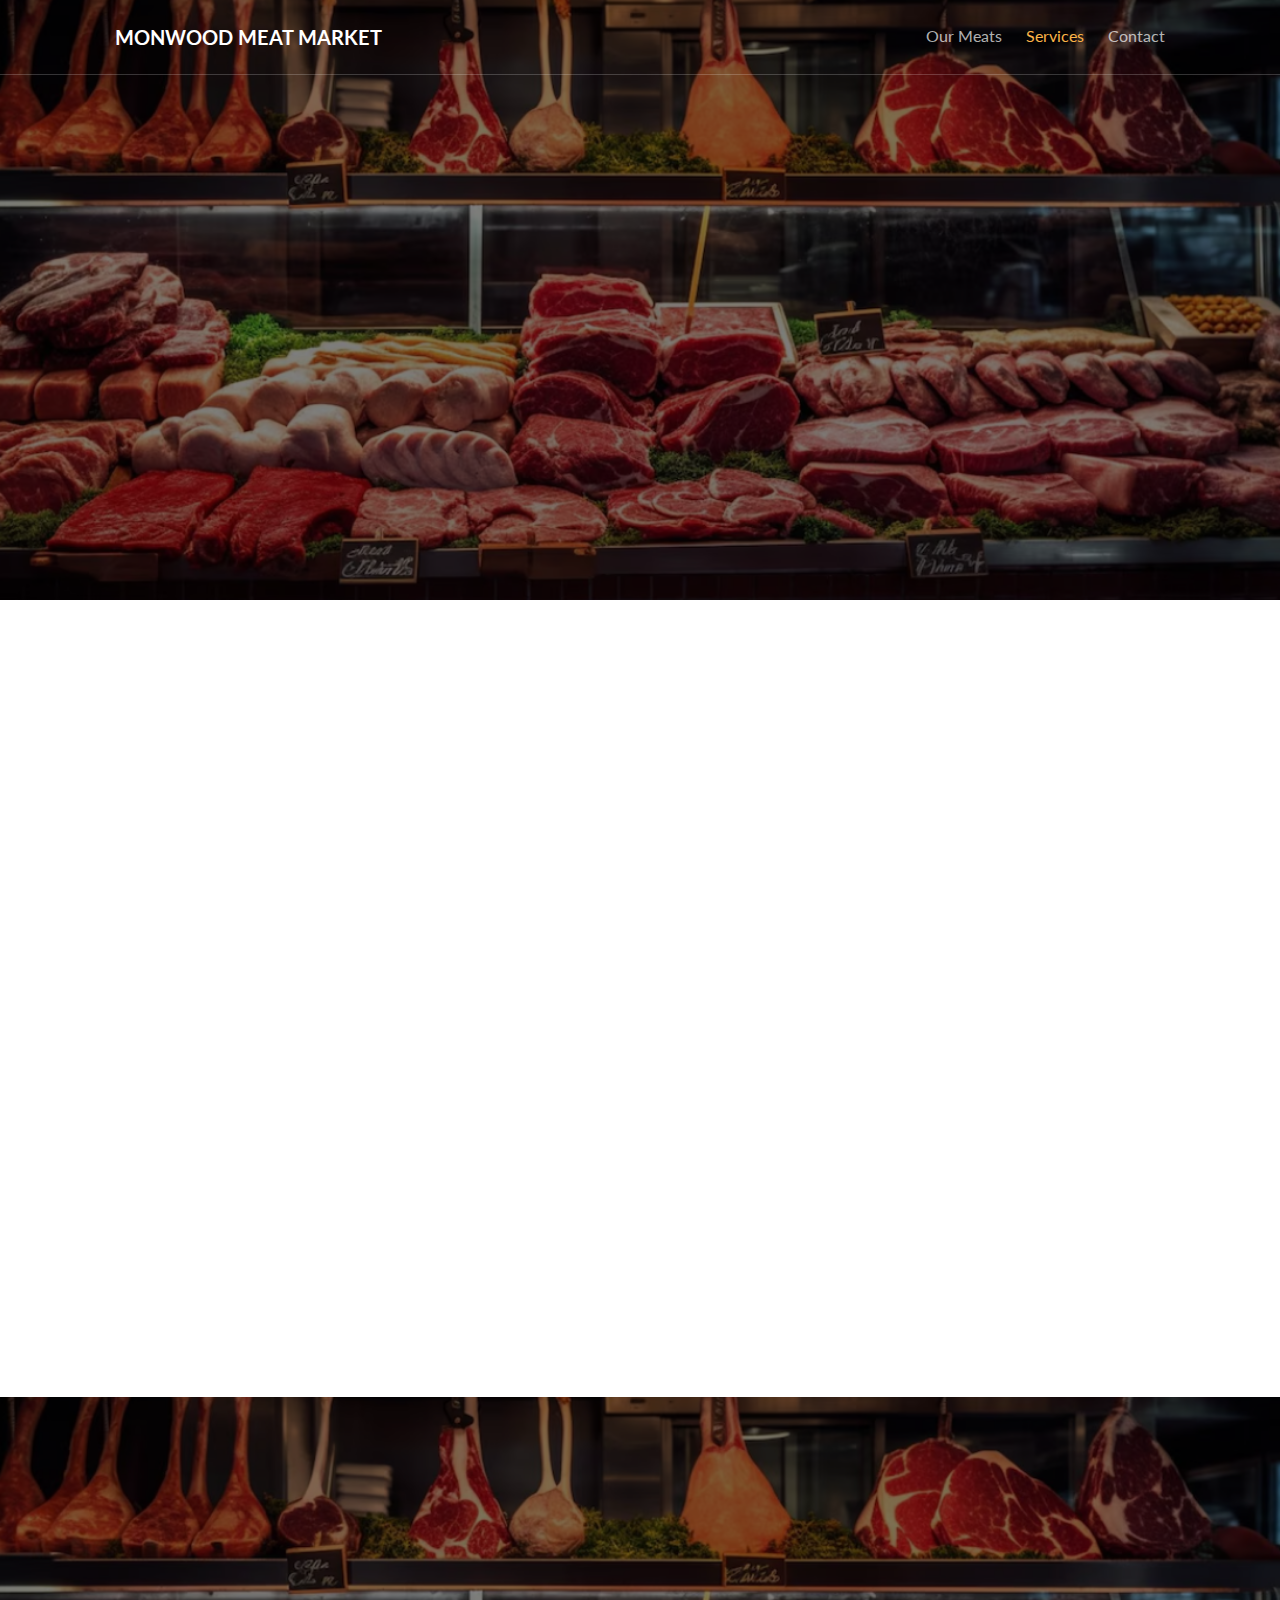
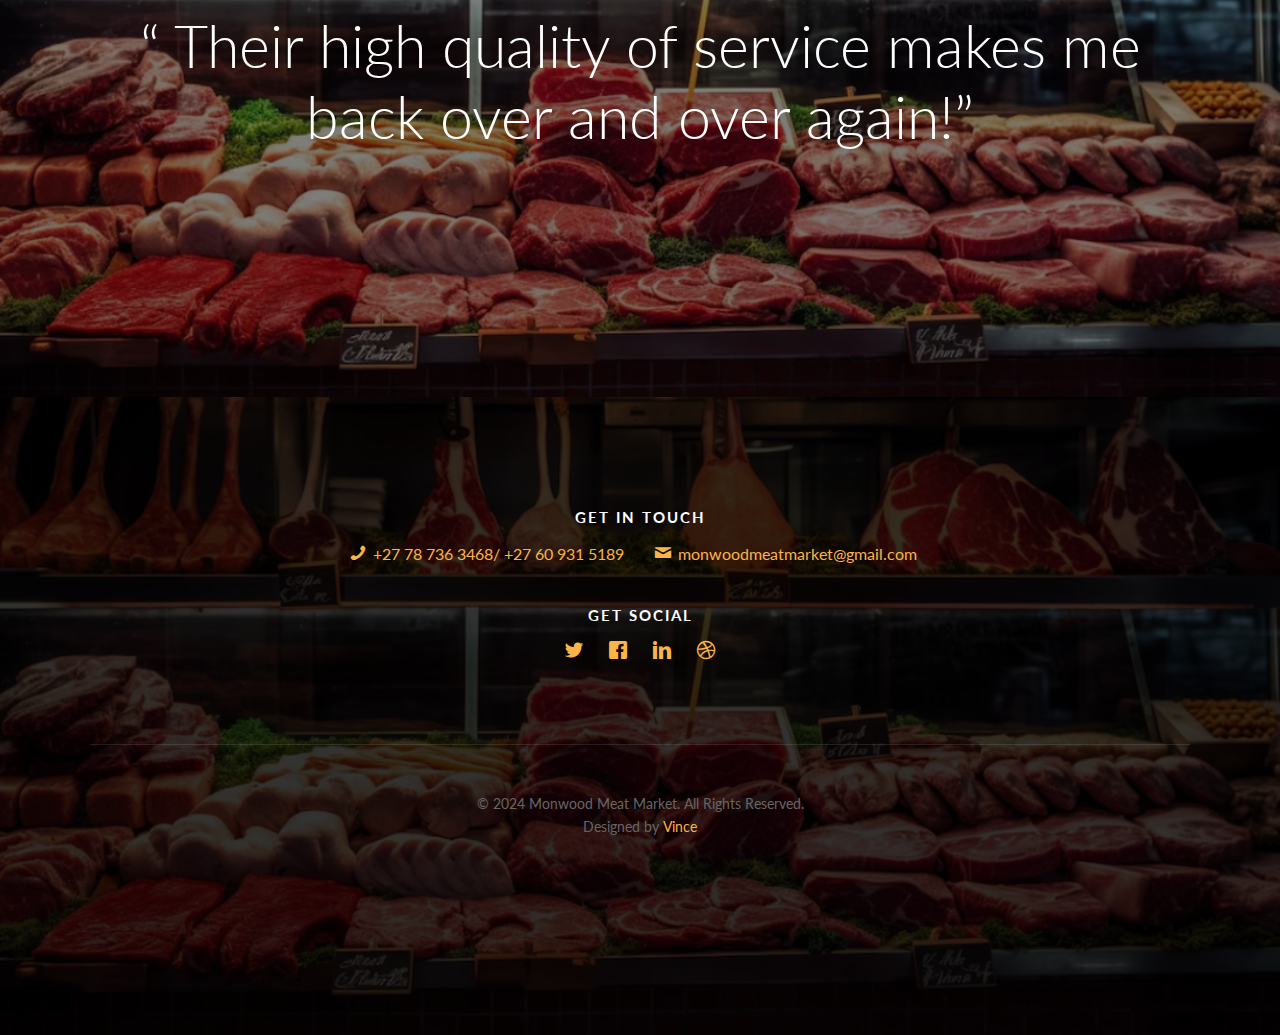
<file: services.html>
<!DOCTYPE HTML>
<!--
	Aesthetic by gettemplates.co
	Twitter: http://twitter.com/gettemplateco
	URL: http://gettemplates.co
-->
<html>
	<head>
	<meta charset="utf-8">
        <meta http-equiv="X-UA-Compatible" content="IE=edge">
        <title>MONWOOD MEAT MARKET</title>
        <meta name="viewport" content="width=device-width, initial-scale=1">
        <meta name="description" content="Welcome to Monwood Meat Market, your trusted local butcher shop offering the finest selection of meats. From rich, flavorful beef and premium prime cuts to juicy T-bone steaks and hearty pork bulls, we have everything you need for a delicious meal.">
        <meta name="keywords" content="Monwood Meat Market, butcher shop, meat, beef, prime cuts, T-bone steak, pork, chicken, sausages, amaguru, liver, Cape Town, Philippi, South Africa, 399 CNR and Monwood Drive, local butcher, meat market">
        <meta name="author" content="Monwood Meat Market">

  	<!-- Facebook and Twitter integration -->
	<!-- Facebook and Twitter integration -->
	<meta property="og:title" content="MONWOOD MEAT MARKET">
        <meta property="og:description" content="Welcome to Monwood Meat Market, your trusted local butcher shop offering the finest selection of meats.">
        <meta property="og:url" content="https://monwood-meat-market.github.io">
        <meta property="og:site_name" content="Monwood Meat Market">
        <meta property="og:type" content="website">
        <meta property="og:image" content="https://monwood-meat-market.github.io/images/logo.png">
	<!-- Twitter Card data -->
        <meta name="twitter:title" content="MONWOOD MEAT MARKET">
        <meta name="twitter:description" content="Welcome to Monwood Meat Market, your trusted local butcher shop offering the finest selection of meats.">
        <meta name="twitter:url" content="https://monwood-meat-market.github.io">
        <meta name="twitter:image" content="https://monwood-meat-market.github.io/images/logo.png">
        <meta name="twitter:card" content="summary_large_image">

	<link href="https://fonts.googleapis.com/css?family=Lato:300,400,700" rel="stylesheet">
	<link href="https://fonts.googleapis.com/css?family=Kaushan+Script" rel="stylesheet">
	
	<!-- Animate.css -->
	<link rel="stylesheet" href="css/animate.css">
	<!-- Icomoon Icon Fonts-->
	<link rel="stylesheet" href="css/icomoon.css">
	<!-- Themify Icons-->
	<link rel="stylesheet" href="css/themify-icons.css">
	<!-- Bootstrap  -->
	<link rel="stylesheet" href="css/bootstrap.css">

	<!-- Magnific Popup -->
	<link rel="stylesheet" href="css/magnific-popup.css">

	<!-- Bootstrap DateTimePicker -->
	<link rel="stylesheet" href="css/bootstrap-datetimepicker.min.css">



	<!-- Owl Carousel  -->
	<link rel="stylesheet" href="css/owl.carousel.min.css">
	<link rel="stylesheet" href="css/owl.theme.default.min.css">

	<!-- Theme style  -->
	<link rel="stylesheet" href="css/style.css">

	<!-- Modernizr JS -->
	<script src="js/modernizr-2.6.2.min.js"></script>
	<!-- FOR IE9 below -->
	<!--[if lt IE 9]>
	<script src="js/respond.min.js"></script>
	<![endif]-->

	</head>
	<body>
		
	<div class="gtco-loader"></div>
	
	<div id="page">

	
	<!-- <div class="page-inner"> -->
	<nav class="gtco-nav" role="navigation">
		<div class="gtco-container">
			
			<div class="row">
				<div class="col-sm-4 col-xs-12">
					<div id="gtco-logo"><a href="index.html">MONWOOD MEAT MARKET</a></div>
				</div>
				<div class="col-xs-8 text-right menu-1">
					<ul>
						<li><a href="menu.html">Our Meats</a></li>
						<li class="has-dropdown active">
							<a href="services.html">Services</a>
						</li>
						<li><a href="contact.html">Contact</a></li>
					</ul>	
				</div>
			</div>
			
		</div>
	</nav>
	
	<header id="gtco-header" class="gtco-cover gtco-cover-sm" role="banner" style="background-image: url(images/img_bg_1.png)" data-stellar-background-ratio="0.5">
		<div class="overlay"></div>
		<div class="gtco-container">
			<div class="row">
				<div class="col-md-12 col-md-offset-0 text-center">
					

					<div class="row row-mt-15em">
						<div class="col-md-12 mt-text animate-box" data-animate-effect="fadeInUp">

							<h1 class="cursive-font">It's our pleasure to serve!</h1>	
						</div>
						
					</div>
							
					
				</div>
			</div>
		</div>
	</header>
	
	
	<div id="gtco-features">
		<div class="gtco-container">
			<div class="row">
				<div class="col-md-8 col-md-offset-2 text-center gtco-heading animate-box">
					<h2 class="cursive-font">Our Services</h2>
					<p>At Monwood Meat Market, we offer a range of services to meet all your meat-related needs:</p>
				</div>
			</div>
			<div class="row">
				<div class="col-md-4 col-sm-6">
					<div class="feature-center animate-box" data-animate-effect="fadeIn">
						<span class="icon">
							<i class="ti-face-smile"></i>
						</span>
						<h3>Expert Advice</h3>
						<p>Our knowledgeable staff is here to provide cooking tips, recipe ideas, and meat selection guidance.</p>
					</div>
				</div>
				<div class="col-md-4 col-sm-6">
					<div class="feature-center animate-box" data-animate-effect="fadeIn">
						<span class="icon">
							<i class="ti-thought"></i>
						</span>
						<h3>Bulk Orders</h3>
						<p>Ideal for events, parties, or stocking up your freezer with quality meats.</p>
					</div>
				</div>
				<div class="col-md-4 col-sm-6">
					<div class="feature-center animate-box" data-animate-effect="fadeIn">
						<span class="icon">
							<i class="ti-gift"></i>
						</span>
						<h3>Special Orders</h3>
						<p>Sourcing specific cuts or types of meat just for you.</p>
					</div>
				</div>
				

			</div>
		</div>
	</div>


	<div class="gtco-cover gtco-cover-sm" style="background-image: url(images/img_bg_1.png)"  data-stellar-background-ratio="0.5">
		<div class="overlay"></div>
		<div class="gtco-container text-center">
			<div class="display-t">
				<div class="display-tc">
					<h1>&ldquo; Their high quality of service makes me back over and over again!&rdquo;</h1>
				</div>	
			</div>
		</div>
	</div>


	<footer id="gtco-footer" role="contentinfo" style="background-image: url(images/img_bg_1.png)" data-stellar-background-ratio="0.5">
		<div class="overlay"></div>
		<div class="gtco-container">
			<div class="row row-pb-md">
				
				<div class="col-md-12 text-center">
					<div class="gtco-widget">
						<h3>Get In Touch</h3>
						<ul class="gtco-quick-contact">
							<li><a href="#"><i class="icon-phone"></i> +27 78 736 3468/ +27 60 931 5189</a></li>
							<li><a href="#"><i class="icon-mail2"></i> monwoodmeatmarket@gmail.com</a></li>
						</ul>
					</div>
					<div class="gtco-widget">
						<h3>Get Social</h3>
						<ul class="gtco-social-icons">
							<li><a href="#"><i class="icon-twitter"></i></a></li>
							<li><a href="#"><i class="icon-facebook"></i></a></li>
							<li><a href="#"><i class="icon-linkedin"></i></a></li>
							<li><a href="#"><i class="icon-dribbble"></i></a></li>
						</ul>
					</div>
				</div>

				<div class="col-md-12 text-center copyright">
					<p><small class="block">&copy; 2024 Monwood Meat Market. All Rights Reserved.</small> 
						<small class="block">Designed by <a href="www.linkedin.com/in/takudzwa-banda-45380a211" target="_blank">Vince</a></small></p>
				</div>

			</div>

			

		</div>
	</footer>
	<!-- </div> -->

	</div>

	<div class="gototop js-top">
		<a href="#" class="js-gotop"><i class="icon-arrow-up"></i></a>
	</div>
	
	<!-- jQuery -->
	<script src="js/jquery.min.js"></script>
	<!-- jQuery Easing -->
	<script src="js/jquery.easing.1.3.js"></script>
	<!-- Bootstrap -->
	<script src="js/bootstrap.min.js"></script>
	<!-- Waypoints -->
	<script src="js/jquery.waypoints.min.js"></script>
	<!-- Carousel -->
	<script src="js/owl.carousel.min.js"></script>
	<!-- countTo -->
	<script src="js/jquery.countTo.js"></script>

	<!-- Stellar Parallax -->
	<script src="js/jquery.stellar.min.js"></script>

	<!-- Magnific Popup -->
	<script src="js/jquery.magnific-popup.min.js"></script>
	<script src="js/magnific-popup-options.js"></script>
	
	<script src="js/moment.min.js"></script>
	<script src="js/bootstrap-datetimepicker.min.js"></script>


	<!-- Main -->
	<script src="js/main.js"></script>

	</body>
</html>
</file>
<file: css/icomoon.css>
@font-face {
  font-family: 'icomoon';
  src:  url('../fonts/icomoon/icomoon.eot?6iuir');
  src:  url('../fonts/icomoon/icomoon.eot?6iuir#iefix') format('embedded-opentype'),
    url('../fonts/icomoon/icomoon.ttf?6iuir') format('truetype'),
    url('../fonts/icomoon/icomoon.woff?6iuir') format('woff'),
    url('../fonts/icomoon/icomoon.svg?6iuir#icomoon') format('svg');
  font-weight: normal;
  font-style: normal;
}

[class^="icon-"], [class*=" icon-"] {
  /* use !important to prevent issues with browser extensions that change fonts */
  font-family: 'icomoon' !important;
  speak: none;
  font-style: normal;
  font-weight: normal;
  font-variant: normal;
  text-transform: none;
  line-height: 1;

  /* Better Font Rendering =========== */
  -webkit-font-smoothing: antialiased;
  -moz-osx-font-smoothing: grayscale;
}

.icon-eye:before {
  content: "\e000";
}
.icon-paper-clip:before {
  content: "\e001";
}
.icon-mail:before {
  content: "\e002";
}
.icon-toggle:before {
  content: "\e003";
}
.icon-layout:before {
  content: "\e004";
}
.icon-link:before {
  content: "\e005";
}
.icon-bell:before {
  content: "\e006";
}
.icon-lock:before {
  content: "\e007";
}
.icon-unlock:before {
  content: "\e008";
}
.icon-ribbon:before {
  content: "\e009";
}
.icon-image:before {
  content: "\e010";
}
.icon-signal:before {
  content: "\e011";
}
.icon-target:before {
  content: "\e012";
}
.icon-clipboard:before {
  content: "\e013";
}
.icon-clock:before {
  content: "\e014";
}
.icon-watch:before {
  content: "\e015";
}
.icon-air-play:before {
  content: "\e016";
}
.icon-camera:before {
  content: "\e017";
}
.icon-video:before {
  content: "\e018";
}
.icon-disc:before {
  content: "\e019";
}
.icon-printer:before {
  content: "\e020";
}
.icon-monitor:before {
  content: "\e021";
}
.icon-server:before {
  content: "\e022";
}
.icon-cog:before {
  content: "\e023";
}
.icon-heart:before {
  content: "\e024";
}
.icon-paragraph:before {
  content: "\e025";
}
.icon-align-justify:before {
  content: "\e026";
}
.icon-align-left:before {
  content: "\e027";
}
.icon-align-center:before {
  content: "\e028";
}
.icon-align-right:before {
  content: "\e029";
}
.icon-book:before {
  content: "\e030";
}
.icon-layers:before {
  content: "\e031";
}
.icon-stack:before {
  content: "\e032";
}
.icon-stack-2:before {
  content: "\e033";
}
.icon-paper:before {
  content: "\e034";
}
.icon-paper-stack:before {
  content: "\e035";
}
.icon-search:before {
  content: "\e036";
}
.icon-zoom-in:before {
  content: "\e037";
}
.icon-zoom-out:before {
  content: "\e038";
}
.icon-reply:before {
  content: "\e039";
}
.icon-circle-plus:before {
  content: "\e040";
}
.icon-circle-minus:before {
  content: "\e041";
}
.icon-circle-check:before {
  content: "\e042";
}
.icon-circle-cross:before {
  content: "\e043";
}
.icon-square-plus:before {
  content: "\e044";
}
.icon-square-minus:before {
  content: "\e045";
}
.icon-square-check:before {
  content: "\e046";
}
.icon-square-cross:before {
  content: "\e047";
}
.icon-microphone:before {
  content: "\e048";
}
.icon-record:before {
  content: "\e049";
}
.icon-skip-back:before {
  content: "\e050";
}
.icon-rewind:before {
  content: "\e051";
}
.icon-play:before {
  content: "\e052";
}
.icon-pause:before {
  content: "\e053";
}
.icon-stop:before {
  content: "\e054";
}
.icon-fast-forward:before {
  content: "\e055";
}
.icon-skip-forward:before {
  content: "\e056";
}
.icon-shuffle:before {
  content: "\e057";
}
.icon-repeat:before {
  content: "\e058";
}
.icon-folder:before {
  content: "\e059";
}
.icon-umbrella:before {
  content: "\e060";
}
.icon-moon:before {
  content: "\e061";
}
.icon-thermometer:before {
  content: "\e062";
}
.icon-drop:before {
  content: "\e063";
}
.icon-sun:before {
  content: "\e064";
}
.icon-cloud:before {
  content: "\e065";
}
.icon-cloud-upload:before {
  content: "\e066";
}
.icon-cloud-download:before {
  content: "\e067";
}
.icon-upload:before {
  content: "\e068";
}
.icon-download:before {
  content: "\e069";
}
.icon-location:before {
  content: "\e070";
}
.icon-location-2:before {
  content: "\e071";
}
.icon-map:before {
  content: "\e072";
}
.icon-battery:before {
  content: "\e073";
}
.icon-head:before {
  content: "\e074";
}
.icon-briefcase:before {
  content: "\e075";
}
.icon-speech-bubble:before {
  content: "\e076";
}
.icon-anchor:before {
  content: "\e077";
}
.icon-globe:before {
  content: "\e078";
}
.icon-box:before {
  content: "\e079";
}
.icon-reload:before {
  content: "\e080";
}
.icon-share:before {
  content: "\e081";
}
.icon-marquee:before {
  content: "\e082";
}
.icon-marquee-plus:before {
  content: "\e083";
}
.icon-marquee-minus:before {
  content: "\e084";
}
.icon-tag:before {
  content: "\e085";
}
.icon-power:before {
  content: "\e086";
}
.icon-command:before {
  content: "\e087";
}
.icon-alt:before {
  content: "\e088";
}
.icon-esc:before {
  content: "\e089";
}
.icon-bar-graph:before {
  content: "\e090";
}
.icon-bar-graph-2:before {
  content: "\e091";
}
.icon-pie-graph:before {
  content: "\e092";
}
.icon-star:before {
  content: "\e093";
}
.icon-arrow-left:before {
  content: "\e094";
}
.icon-arrow-right:before {
  content: "\e095";
}
.icon-arrow-up:before {
  content: "\e096";
}
.icon-arrow-down:before {
  content: "\e097";
}
.icon-volume:before {
  content: "\e098";
}
.icon-mute:before {
  content: "\e099";
}
.icon-content-right:before {
  content: "\e100";
}
.icon-content-left:before {
  content: "\e101";
}
.icon-grid:before {
  content: "\e102";
}
.icon-grid-2:before {
  content: "\e103";
}
.icon-columns:before {
  content: "\e104";
}
.icon-loader:before {
  content: "\e105";
}
.icon-bag:before {
  content: "\e106";
}
.icon-ban:before {
  content: "\e107";
}
.icon-flag:before {
  content: "\e108";
}
.icon-trash:before {
  content: "\e109";
}
.icon-expand:before {
  content: "\e110";
}
.icon-contract:before {
  content: "\e111";
}
.icon-maximize:before {
  content: "\e112";
}
.icon-minimize:before {
  content: "\e113";
}
.icon-plus:before {
  content: "\e114";
}
.icon-minus:before {
  content: "\e115";
}
.icon-check:before {
  content: "\e116";
}
.icon-cross:before {
  content: "\e117";
}
.icon-move:before {
  content: "\e118";
}
.icon-delete:before {
  content: "\e119";
}
.icon-menu:before {
  content: "\e120";
}
.icon-archive:before {
  content: "\e121";
}
.icon-inbox:before {
  content: "\e122";
}
.icon-outbox:before {
  content: "\e123";
}
.icon-file:before {
  content: "\e124";
}
.icon-file-add:before {
  content: "\e125";
}
.icon-file-subtract:before {
  content: "\e126";
}
.icon-help:before {
  content: "\e127";
}
.icon-open:before {
  content: "\e128";
}
.icon-ellipsis:before {
  content: "\e129";
}
.icon-add-to-list:before {
  content: "\e900";
}
.icon-classic-computer:before {
  content: "\e901";
}
.icon-controller-fast-backward:before {
  content: "\e902";
}
.icon-creative-commons-attribution:before {
  content: "\e903";
}
.icon-creative-commons-noderivs:before {
  content: "\e904";
}
.icon-creative-commons-noncommercial-eu:before {
  content: "\e905";
}
.icon-creative-commons-noncommercial-us:before {
  content: "\e906";
}
.icon-creative-commons-public-domain:before {
  content: "\e907";
}
.icon-creative-commons-remix:before {
  content: "\e908";
}
.icon-creative-commons-share:before {
  content: "\e909";
}
.icon-creative-commons-sharealike:before {
  content: "\e90a";
}
.icon-creative-commons:before {
  content: "\e90b";
}
.icon-document-landscape:before {
  content: "\e90c";
}
.icon-remove-user:before {
  content: "\e90d";
}
.icon-warning:before {
  content: "\e90e";
}
.icon-arrow-bold-down:before {
  content: "\e90f";
}
.icon-arrow-bold-left:before {
  content: "\e910";
}
.icon-arrow-bold-right:before {
  content: "\e911";
}
.icon-arrow-bold-up:before {
  content: "\e912";
}
.icon-arrow-down2:before {
  content: "\e913";
}
.icon-arrow-left2:before {
  content: "\e914";
}
.icon-arrow-long-down:before {
  content: "\e915";
}
.icon-arrow-long-left:before {
  content: "\e916";
}
.icon-arrow-long-right:before {
  content: "\e917";
}
.icon-arrow-long-up:before {
  content: "\e918";
}
.icon-arrow-right2:before {
  content: "\e919";
}
.icon-arrow-up2:before {
  content: "\e91a";
}
.icon-arrow-with-circle-down:before {
  content: "\e91b";
}
.icon-arrow-with-circle-left:before {
  content: "\e91c";
}
.icon-arrow-with-circle-right:before {
  content: "\e91d";
}
.icon-arrow-with-circle-up:before {
  content: "\e91e";
}
.icon-bookmark:before {
  content: "\e91f";
}
.icon-bookmarks:before {
  content: "\e920";
}
.icon-chevron-down:before {
  content: "\e921";
}
.icon-chevron-left:before {
  content: "\e922";
}
.icon-chevron-right:before {
  content: "\e923";
}
.icon-chevron-small-down:before {
  content: "\e924";
}
.icon-chevron-small-left:before {
  content: "\e925";
}
.icon-chevron-small-right:before {
  content: "\e926";
}
.icon-chevron-small-up:before {
  content: "\e927";
}
.icon-chevron-thin-down:before {
  content: "\e928";
}
.icon-chevron-thin-left:before {
  content: "\e929";
}
.icon-chevron-thin-right:before {
  content: "\e92a";
}
.icon-chevron-thin-up:before {
  content: "\e92b";
}
.icon-chevron-up:before {
  content: "\e92c";
}
.icon-chevron-with-circle-down:before {
  content: "\e92d";
}
.icon-chevron-with-circle-left:before {
  content: "\e92e";
}
.icon-chevron-with-circle-right:before {
  content: "\e92f";
}
.icon-chevron-with-circle-up:before {
  content: "\e930";
}
.icon-cloud2:before {
  content: "\e931";
}
.icon-controller-fast-forward:before {
  content: "\e932";
}
.icon-controller-jump-to-start:before {
  content: "\e933";
}
.icon-controller-next:before {
  content: "\e934";
}
.icon-controller-paus:before {
  content: "\e935";
}
.icon-controller-play:before {
  content: "\e936";
}
.icon-controller-record:before {
  content: "\e937";
}
.icon-controller-stop:before {
  content: "\e938";
}
.icon-controller-volume:before {
  content: "\e939";
}
.icon-dot-single:before {
  content: "\e93a";
}
.icon-dots-three-horizontal:before {
  content: "\e93b";
}
.icon-dots-three-vertical:before {
  content: "\e93c";
}
.icon-dots-two-horizontal:before {
  content: "\e93d";
}
.icon-dots-two-vertical:before {
  content: "\e93e";
}
.icon-download2:before {
  content: "\e93f";
}
.icon-emoji-flirt:before {
  content: "\e940";
}
.icon-flow-branch:before {
  content: "\e941";
}
.icon-flow-cascade:before {
  content: "\e942";
}
.icon-flow-line:before {
  content: "\e943";
}
.icon-flow-parallel:before {
  content: "\e944";
}
.icon-flow-tree:before {
  content: "\e945";
}
.icon-install:before {
  content: "\e946";
}
.icon-layers2:before {
  content: "\e947";
}
.icon-open-book:before {
  content: "\e948";
}
.icon-resize-100:before {
  content: "\e949";
}
.icon-resize-full-screen:before {
  content: "\e94a";
}
.icon-save:before {
  content: "\e94b";
}
.icon-select-arrows:before {
  content: "\e94c";
}
.icon-sound-mute:before {
  content: "\e94d";
}
.icon-sound:before {
  content: "\e94e";
}
.icon-trash2:before {
  content: "\e94f";
}
.icon-triangle-down:before {
  content: "\e950";
}
.icon-triangle-left:before {
  content: "\e951";
}
.icon-triangle-right:before {
  content: "\e952";
}
.icon-triangle-up:before {
  content: "\e953";
}
.icon-uninstall:before {
  content: "\e954";
}
.icon-upload-to-cloud:before {
  content: "\e955";
}
.icon-upload2:before {
  content: "\e956";
}
.icon-add-user:before {
  content: "\e957";
}
.icon-address:before {
  content: "\e958";
}
.icon-adjust:before {
  content: "\e959";
}
.icon-air:before {
  content: "\e95a";
}
.icon-aircraft-landing:before {
  content: "\e95b";
}
.icon-aircraft-take-off:before {
  content: "\e95c";
}
.icon-aircraft:before {
  content: "\e95d";
}
.icon-align-bottom:before {
  content: "\e95e";
}
.icon-align-horizontal-middle:before {
  content: "\e95f";
}
.icon-align-left2:before {
  content: "\e960";
}
.icon-align-right2:before {
  content: "\e961";
}
.icon-align-top:before {
  content: "\e962";
}
.icon-align-vertical-middle:before {
  content: "\e963";
}
.icon-archive2:before {
  content: "\e964";
}
.icon-area-graph:before {
  content: "\e965";
}
.icon-attachment:before {
  content: "\e966";
}
.icon-awareness-ribbon:before {
  content: "\e967";
}
.icon-back-in-time:before {
  content: "\e968";
}
.icon-back:before {
  content: "\e969";
}
.icon-bar-graph2:before {
  content: "\e96a";
}
.icon-battery2:before {
  content: "\e96b";
}
.icon-beamed-note:before {
  content: "\e96c";
}
.icon-bell2:before {
  content: "\e96d";
}
.icon-blackboard:before {
  content: "\e96e";
}
.icon-block:before {
  content: "\e96f";
}
.icon-book2:before {
  content: "\e970";
}
.icon-bowl:before {
  content: "\e971";
}
.icon-box2:before {
  content: "\e972";
}
.icon-briefcase2:before {
  content: "\e973";
}
.icon-browser:before {
  content: "\e974";
}
.icon-brush:before {
  content: "\e975";
}
.icon-bucket:before {
  content: "\e976";
}
.icon-cake:before {
  content: "\e977";
}
.icon-calculator:before {
  content: "\e978";
}
.icon-calendar:before {
  content: "\e979";
}
.icon-camera2:before {
  content: "\e97a";
}
.icon-ccw:before {
  content: "\e97b";
}
.icon-chat:before {
  content: "\e97c";
}
.icon-check2:before {
  content: "\e97d";
}
.icon-circle-with-cross:before {
  content: "\e97e";
}
.icon-circle-with-minus:before {
  content: "\e97f";
}
.icon-circle-with-plus:before {
  content: "\e980";
}
.icon-circle:before {
  content: "\e981";
}
.icon-circular-graph:before {
  content: "\e982";
}
.icon-clapperboard:before {
  content: "\e983";
}
.icon-clipboard2:before {
  content: "\e984";
}
.icon-clock2:before {
  content: "\e985";
}
.icon-code:before {
  content: "\e986";
}
.icon-cog2:before {
  content: "\e987";
}
.icon-colours:before {
  content: "\e988";
}
.icon-compass:before {
  content: "\e989";
}
.icon-copy:before {
  content: "\e98a";
}
.icon-credit-card:before {
  content: "\e98b";
}
.icon-credit:before {
  content: "\e98c";
}
.icon-cross2:before {
  content: "\e98d";
}
.icon-cup:before {
  content: "\e98e";
}
.icon-cw:before {
  content: "\e98f";
}
.icon-cycle:before {
  content: "\e990";
}
.icon-database:before {
  content: "\e991";
}
.icon-dial-pad:before {
  content: "\e992";
}
.icon-direction:before {
  content: "\e993";
}
.icon-document:before {
  content: "\e994";
}
.icon-documents:before {
  content: "\e995";
}
.icon-drink:before {
  content: "\e996";
}
.icon-drive:before {
  content: "\e997";
}
.icon-drop2:before {
  content: "\e998";
}
.icon-edit:before {
  content: "\e999";
}
.icon-email:before {
  content: "\e99a";
}
.icon-emoji-happy:before {
  content: "\e99b";
}
.icon-emoji-neutral:before {
  content: "\e99c";
}
.icon-emoji-sad:before {
  content: "\e99d";
}
.icon-erase:before {
  content: "\e99e";
}
.icon-eraser:before {
  content: "\e99f";
}
.icon-export:before {
  content: "\e9a0";
}
.icon-eye2:before {
  content: "\e9a1";
}
.icon-feather:before {
  content: "\e9a2";
}
.icon-flag2:before {
  content: "\e9a3";
}
.icon-flash:before {
  content: "\e9a4";
}
.icon-flashlight:before {
  content: "\e9a5";
}
.icon-flat-brush:before {
  content: "\e9a6";
}
.icon-folder-images:before {
  content: "\e9a7";
}
.icon-folder-music:before {
  content: "\e9a8";
}
.icon-folder-video:before {
  content: "\e9a9";
}
.icon-folder2:before {
  content: "\e9aa";
}
.icon-forward:before {
  content: "\e9ab";
}
.icon-funnel:before {
  content: "\e9ac";
}
.icon-game-controller:before {
  content: "\e9ad";
}
.icon-gauge:before {
  content: "\e9ae";
}
.icon-globe2:before {
  content: "\e9af";
}
.icon-graduation-cap:before {
  content: "\e9b0";
}
.icon-grid2:before {
  content: "\e9b1";
}
.icon-hair-cross:before {
  content: "\e9b2";
}
.icon-hand:before {
  content: "\e9b3";
}
.icon-heart-outlined:before {
  content: "\e9b4";
}
.icon-heart2:before {
  content: "\e9b5";
}
.icon-help-with-circle:before {
  content: "\e9b6";
}
.icon-help2:before {
  content: "\e9b7";
}
.icon-home:before {
  content: "\e9b8";
}
.icon-hour-glass:before {
  content: "\e9b9";
}
.icon-image-inverted:before {
  content: "\e9ba";
}
.icon-image2:before {
  content: "\e9bb";
}
.icon-images:before {
  content: "\e9bc";
}
.icon-inbox2:before {
  content: "\e9bd";
}
.icon-infinity:before {
  content: "\e9be";
}
.icon-info-with-circle:before {
  content: "\e9bf";
}
.icon-info:before {
  content: "\e9c0";
}
.icon-key:before {
  content: "\e9c1";
}
.icon-keyboard:before {
  content: "\e9c2";
}
.icon-lab-flask:before {
  content: "\e9c3";
}
.icon-landline:before {
  content: "\e9c4";
}
.icon-language:before {
  content: "\e9c5";
}
.icon-laptop:before {
  content: "\e9c6";
}
.icon-leaf:before {
  content: "\e9c7";
}
.icon-level-down:before {
  content: "\e9c8";
}
.icon-level-up:before {
  content: "\e9c9";
}
.icon-lifebuoy:before {
  content: "\e9ca";
}
.icon-light-bulb:before {
  content: "\e9cb";
}
.icon-light-down:before {
  content: "\e9cc";
}
.icon-light-up:before {
  content: "\e9cd";
}
.icon-line-graph:before {
  content: "\e9ce";
}
.icon-link2:before {
  content: "\e9cf";
}
.icon-list:before {
  content: "\e9d0";
}
.icon-location-pin:before {
  content: "\e9d1";
}
.icon-location2:before {
  content: "\e9d2";
}
.icon-lock-open:before {
  content: "\e9d3";
}
.icon-lock2:before {
  content: "\e9d4";
}
.icon-log-out:before {
  content: "\e9d5";
}
.icon-login:before {
  content: "\e9d6";
}
.icon-loop:before {
  content: "\e9d7";
}
.icon-magnet:before {
  content: "\e9d8";
}
.icon-magnifying-glass:before {
  content: "\e9d9";
}
.icon-mail2:before {
  content: "\e9da";
}
.icon-man:before {
  content: "\e9db";
}
.icon-map2:before {
  content: "\e9dc";
}
.icon-mask:before {
  content: "\e9dd";
}
.icon-medal:before {
  content: "\e9de";
}
.icon-megaphone:before {
  content: "\e9df";
}
.icon-menu2:before {
  content: "\e9e0";
}
.icon-message:before {
  content: "\e9e1";
}
.icon-mic:before {
  content: "\e9e2";
}
.icon-minus2:before {
  content: "\e9e3";
}
.icon-mobile:before {
  content: "\e9e4";
}
.icon-modern-mic:before {
  content: "\e9e5";
}
.icon-moon2:before {
  content: "\e9e6";
}
.icon-mouse:before {
  content: "\e9e7";
}
.icon-music:before {
  content: "\e9e8";
}
.icon-network:before {
  content: "\e9e9";
}
.icon-new-message:before {
  content: "\e9ea";
}
.icon-new:before {
  content: "\e9eb";
}
.icon-news:before {
  content: "\e9ec";
}
.icon-note:before {
  content: "\e9ed";
}
.icon-notification:before {
  content: "\e9ee";
}
.icon-old-mobile:before {
  content: "\e9ef";
}
.icon-old-phone:before {
  content: "\e9f0";
}
.icon-palette:before {
  content: "\e9f1";
}
.icon-paper-plane:before {
  content: "\e9f2";
}
.icon-pencil:before {
  content: "\e9f3";
}
.icon-phone:before {
  content: "\e9f4";
}
.icon-pie-chart:before {
  content: "\e9f5";
}
.icon-pin:before {
  content: "\e9f6";
}
.icon-plus2:before {
  content: "\e9f7";
}
.icon-popup:before {
  content: "\e9f8";
}
.icon-power-plug:before {
  content: "\e9f9";
}
.icon-price-ribbon:before {
  content: "\e9fa";
}
.icon-price-tag:before {
  content: "\e9fb";
}
.icon-print:before {
  content: "\e9fc";
}
.icon-progress-empty:before {
  content: "\e9fd";
}
.icon-progress-full:before {
  content: "\e9fe";
}
.icon-progress-one:before {
  content: "\e9ff";
}
.icon-progress-two:before {
  content: "\ea00";
}
.icon-publish:before {
  content: "\ea01";
}
.icon-quote:before {
  content: "\ea02";
}
.icon-radio:before {
  content: "\ea03";
}
.icon-reply-all:before {
  content: "\ea04";
}
.icon-reply2:before {
  content: "\ea05";
}
.icon-retweet:before {
  content: "\ea06";
}
.icon-rocket:before {
  content: "\ea07";
}
.icon-round-brush:before {
  content: "\ea08";
}
.icon-rss:before {
  content: "\ea09";
}
.icon-ruler:before {
  content: "\ea0a";
}
.icon-scissors:before {
  content: "\ea0b";
}
.icon-share-alternitive:before {
  content: "\ea0c";
}
.icon-share2:before {
  content: "\ea0d";
}
.icon-shareable:before {
  content: "\ea0e";
}
.icon-shield:before {
  content: "\ea0f";
}
.icon-shop:before {
  content: "\ea10";
}
.icon-shopping-bag:before {
  content: "\ea11";
}
.icon-shopping-basket:before {
  content: "\ea12";
}
.icon-shopping-cart:before {
  content: "\ea13";
}
.icon-shuffle2:before {
  content: "\ea14";
}
.icon-signal2:before {
  content: "\ea15";
}
.icon-sound-mix:before {
  content: "\ea16";
}
.icon-sports-club:before {
  content: "\ea17";
}
.icon-spreadsheet:before {
  content: "\ea18";
}
.icon-squared-cross:before {
  content: "\ea19";
}
.icon-squared-minus:before {
  content: "\ea1a";
}
.icon-squared-plus:before {
  content: "\ea1b";
}
.icon-star-outlined:before {
  content: "\ea1c";
}
.icon-star2:before {
  content: "\ea1d";
}
.icon-stopwatch:before {
  content: "\ea1e";
}
.icon-suitcase:before {
  content: "\ea1f";
}
.icon-swap:before {
  content: "\ea20";
}
.icon-sweden:before {
  content: "\ea21";
}
.icon-switch:before {
  content: "\ea22";
}
.icon-tablet:before {
  content: "\ea23";
}
.icon-tag2:before {
  content: "\ea24";
}
.icon-text-document-inverted:before {
  content: "\ea25";
}
.icon-text-document:before {
  content: "\ea26";
}
.icon-text:before {
  content: "\ea27";
}
.icon-thermometer2:before {
  content: "\ea28";
}
.icon-thumbs-down:before {
  content: "\ea29";
}
.icon-thumbs-up:before {
  content: "\ea2a";
}
.icon-thunder-cloud:before {
  content: "\ea2b";
}
.icon-ticket:before {
  content: "\ea2c";
}
.icon-time-slot:before {
  content: "\ea2d";
}
.icon-tools:before {
  content: "\ea2e";
}
.icon-traffic-cone:before {
  content: "\ea2f";
}
.icon-tree:before {
  content: "\ea30";
}
.icon-trophy:before {
  content: "\ea31";
}
.icon-tv:before {
  content: "\ea32";
}
.icon-typing:before {
  content: "\ea33";
}
.icon-unread:before {
  content: "\ea34";
}
.icon-untag:before {
  content: "\ea35";
}
.icon-user:before {
  content: "\ea36";
}
.icon-users:before {
  content: "\ea37";
}
.icon-v-card:before {
  content: "\ea38";
}
.icon-video2:before {
  content: "\ea39";
}
.icon-vinyl:before {
  content: "\ea3a";
}
.icon-voicemail:before {
  content: "\ea3b";
}
.icon-wallet:before {
  content: "\ea3c";
}
.icon-water:before {
  content: "\ea3d";
}
.icon-px-with-circle:before {
  content: "\ea3e";
}
.icon-px:before {
  content: "\ea3f";
}
.icon-basecamp:before {
  content: "\ea40";
}
.icon-behance:before {
  content: "\ea41";
}
.icon-creative-cloud:before {
  content: "\ea42";
}
.icon-dropbox:before {
  content: "\ea43";
}
.icon-evernote:before {
  content: "\ea44";
}
.icon-flattr:before {
  content: "\ea45";
}
.icon-foursquare:before {
  content: "\ea46";
}
.icon-google-drive:before {
  content: "\ea47";
}
.icon-google-hangouts:before {
  content: "\ea48";
}
.icon-grooveshark:before {
  content: "\ea49";
}
.icon-icloud:before {
  content: "\ea4a";
}
.icon-mixi:before {
  content: "\ea4b";
}
.icon-onedrive:before {
  content: "\ea4c";
}
.icon-paypal:before {
  content: "\ea4d";
}
.icon-picasa:before {
  content: "\ea4e";
}
.icon-qq:before {
  content: "\ea4f";
}
.icon-rdio-with-circle:before {
  content: "\ea50";
}
.icon-renren:before {
  content: "\ea51";
}
.icon-scribd:before {
  content: "\ea52";
}
.icon-sina-weibo:before {
  content: "\ea53";
}
.icon-skype-with-circle:before {
  content: "\ea54";
}
.icon-skype:before {
  content: "\ea55";
}
.icon-slideshare:before {
  content: "\ea56";
}
.icon-smashing:before {
  content: "\ea57";
}
.icon-soundcloud:before {
  content: "\ea58";
}
.icon-spotify-with-circle:before {
  content: "\ea59";
}
.icon-spotify:before {
  content: "\ea5a";
}
.icon-swarm:before {
  content: "\ea5b";
}
.icon-vine-with-circle:before {
  content: "\ea5c";
}
.icon-vine:before {
  content: "\ea5d";
}
.icon-vk-alternitive:before {
  content: "\ea5e";
}
.icon-vk-with-circle:before {
  content: "\ea5f";
}
.icon-vk:before {
  content: "\ea60";
}
.icon-xing-with-circle:before {
  content: "\ea61";
}
.icon-xing:before {
  content: "\ea62";
}
.icon-yelp:before {
  content: "\ea63";
}
.icon-dribbble-with-circle:before {
  content: "\ea64";
}
.icon-dribbble:before {
  content: "\ea65";
}
.icon-facebook-with-circle:before {
  content: "\ea66";
}
.icon-facebook:before {
  content: "\ea67";
}
.icon-flickr-with-circle:before {
  content: "\ea68";
}
.icon-flickr:before {
  content: "\ea69";
}
.icon-github-with-circle:before {
  content: "\ea6a";
}
.icon-github:before {
  content: "\ea6b";
}
.icon-google-with-circle:before {
  content: "\ea6c";
}
.icon-google:before {
  content: "\ea6d";
}
.icon-instagram-with-circle:before {
  content: "\ea6e";
}
.icon-instagram:before {
  content: "\ea6f";
}
.icon-lastfm-with-circle:before {
  content: "\ea70";
}
.icon-lastfm:before {
  content: "\ea71";
}
.icon-linkedin-with-circle:before {
  content: "\ea72";
}
.icon-linkedin:before {
  content: "\ea73";
}
.icon-pinterest-with-circle:before {
  content: "\ea74";
}
.icon-pinterest:before {
  content: "\ea75";
}
.icon-rdio:before {
  content: "\ea76";
}
.icon-stumbleupon-with-circle:before {
  content: "\ea77";
}
.icon-stumbleupon:before {
  content: "\ea78";
}
.icon-tumblr-with-circle:before {
  content: "\ea79";
}
.icon-tumblr:before {
  content: "\ea7a";
}
.icon-twitter-with-circle:before {
  content: "\ea7b";
}
.icon-twitter:before {
  content: "\ea7c";
}
.icon-vimeo-with-circle:before {
  content: "\ea7d";
}
.icon-vimeo:before {
  content: "\ea7e";
}
.icon-youtube-with-circle:before {
  content: "\ea7f";
}
.icon-youtube:before {
  content: "\ea80";
}
</file>
<file: css/themify-icons.css>
@font-face {
	font-family: 'themify';
	src:url('../fonts/themify-icons/themify.eot?-fvbane');
	src:url('../fonts/themify-icons/themify.eot?#iefix-fvbane') format('embedded-opentype'),
		url('../fonts/themify-icons/themify.woff?-fvbane') format('woff'),
		url('../fonts/themify-icons/themify.ttf?-fvbane') format('truetype'),
		url('../fonts/themify-icons/themify.svg?-fvbane#themify') format('svg');
	font-weight: normal;
	font-style: normal;
}

[class^="ti-"], [class*=" ti-"] {
	font-family: 'themify';
	speak: none;
	font-style: normal;
	font-weight: normal;
	font-variant: normal;
	text-transform: none;
	line-height: 1;

	/* Better Font Rendering =========== */
	-webkit-font-smoothing: antialiased;
	-moz-osx-font-smoothing: grayscale;
}

.ti-wand:before {
	content: "\e600";
}
.ti-volume:before {
	content: "\e601";
}
.ti-user:before {
	content: "\e602";
}
.ti-unlock:before {
	content: "\e603";
}
.ti-unlink:before {
	content: "\e604";
}
.ti-trash:before {
	content: "\e605";
}
.ti-thought:before {
	content: "\e606";
}
.ti-target:before {
	content: "\e607";
}
.ti-tag:before {
	content: "\e608";
}
.ti-tablet:before {
	content: "\e609";
}
.ti-star:before {
	content: "\e60a";
}
.ti-spray:before {
	content: "\e60b";
}
.ti-signal:before {
	content: "\e60c";
}
.ti-shopping-cart:before {
	content: "\e60d";
}
.ti-shopping-cart-full:before {
	content: "\e60e";
}
.ti-settings:before {
	content: "\e60f";
}
.ti-search:before {
	content: "\e610";
}
.ti-zoom-in:before {
	content: "\e611";
}
.ti-zoom-out:before {
	content: "\e612";
}
.ti-cut:before {
	content: "\e613";
}
.ti-ruler:before {
	content: "\e614";
}
.ti-ruler-pencil:before {
	content: "\e615";
}
.ti-ruler-alt:before {
	content: "\e616";
}
.ti-bookmark:before {
	content: "\e617";
}
.ti-bookmark-alt:before {
	content: "\e618";
}
.ti-reload:before {
	content: "\e619";
}
.ti-plus:before {
	content: "\e61a";
}
.ti-pin:before {
	content: "\e61b";
}
.ti-pencil:before {
	content: "\e61c";
}
.ti-pencil-alt:before {
	content: "\e61d";
}
.ti-paint-roller:before {
	content: "\e61e";
}
.ti-paint-bucket:before {
	content: "\e61f";
}
.ti-na:before {
	content: "\e620";
}
.ti-mobile:before {
	content: "\e621";
}
.ti-minus:before {
	content: "\e622";
}
.ti-medall:before {
	content: "\e623";
}
.ti-medall-alt:before {
	content: "\e624";
}
.ti-marker:before {
	content: "\e625";
}
.ti-marker-alt:before {
	content: "\e626";
}
.ti-arrow-up:before {
	content: "\e627";
}
.ti-arrow-right:before {
	content: "\e628";
}
.ti-arrow-left:before {
	content: "\e629";
}
.ti-arrow-down:before {
	content: "\e62a";
}
.ti-lock:before {
	content: "\e62b";
}
.ti-location-arrow:before {
	content: "\e62c";
}
.ti-link:before {
	content: "\e62d";
}
.ti-layout:before {
	content: "\e62e";
}
.ti-layers:before {
	content: "\e62f";
}
.ti-layers-alt:before {
	content: "\e630";
}
.ti-key:before {
	content: "\e631";
}
.ti-import:before {
	content: "\e632";
}
.ti-image:before {
	content: "\e633";
}
.ti-heart:before {
	content: "\e634";
}
.ti-heart-broken:before {
	content: "\e635";
}
.ti-hand-stop:before {
	content: "\e636";
}
.ti-hand-open:before {
	content: "\e637";
}
.ti-hand-drag:before {
	content: "\e638";
}
.ti-folder:before {
	content: "\e639";
}
.ti-flag:before {
	content: "\e63a";
}
.ti-flag-alt:before {
	content: "\e63b";
}
.ti-flag-alt-2:before {
	content: "\e63c";
}
.ti-eye:before {
	content: "\e63d";
}
.ti-export:before {
	content: "\e63e";
}
.ti-exchange-vertical:before {
	content: "\e63f";
}
.ti-desktop:before {
	content: "\e640";
}
.ti-cup:before {
	content: "\e641";
}
.ti-crown:before {
	content: "\e642";
}
.ti-comments:before {
	content: "\e643";
}
.ti-comment:before {
	content: "\e644";
}
.ti-comment-alt:before {
	content: "\e645";
}
.ti-close:before {
	content: "\e646";
}
.ti-clip:before {
	content: "\e647";
}
.ti-angle-up:before {
	content: "\e648";
}
.ti-angle-right:before {
	content: "\e649";
}
.ti-angle-left:before {
	content: "\e64a";
}
.ti-angle-down:before {
	content: "\e64b";
}
.ti-check:before {
	content: "\e64c";
}
.ti-check-box:before {
	content: "\e64d";
}
.ti-camera:before {
	content: "\e64e";
}
.ti-announcement:before {
	content: "\e64f";
}
.ti-brush:before {
	content: "\e650";
}
.ti-briefcase:before {
	content: "\e651";
}
.ti-bolt:before {
	content: "\e652";
}
.ti-bolt-alt:before {
	content: "\e653";
}
.ti-blackboard:before {
	content: "\e654";
}
.ti-bag:before {
	content: "\e655";
}
.ti-move:before {
	content: "\e656";
}
.ti-arrows-vertical:before {
	content: "\e657";
}
.ti-arrows-horizontal:before {
	content: "\e658";
}
.ti-fullscreen:before {
	content: "\e659";
}
.ti-arrow-top-right:before {
	content: "\e65a";
}
.ti-arrow-top-left:before {
	content: "\e65b";
}
.ti-arrow-circle-up:before {
	content: "\e65c";
}
.ti-arrow-circle-right:before {
	content: "\e65d";
}
.ti-arrow-circle-left:before {
	content: "\e65e";
}
.ti-arrow-circle-down:before {
	content: "\e65f";
}
.ti-angle-double-up:before {
	content: "\e660";
}
.ti-angle-double-right:before {
	content: "\e661";
}
.ti-angle-double-left:before {
	content: "\e662";
}
.ti-angle-double-down:before {
	content: "\e663";
}
.ti-zip:before {
	content: "\e664";
}
.ti-world:before {
	content: "\e665";
}
.ti-wheelchair:before {
	content: "\e666";
}
.ti-view-list:before {
	content: "\e667";
}
.ti-view-list-alt:before {
	content: "\e668";
}
.ti-view-grid:before {
	content: "\e669";
}
.ti-uppercase:before {
	content: "\e66a";
}
.ti-upload:before {
	content: "\e66b";
}
.ti-underline:before {
	content: "\e66c";
}
.ti-truck:before {
	content: "\e66d";
}
.ti-timer:before {
	content: "\e66e";
}
.ti-ticket:before {
	content: "\e66f";
}
.ti-thumb-up:before {
	content: "\e670";
}
.ti-thumb-down:before {
	content: "\e671";
}
.ti-text:before {
	content: "\e672";
}
.ti-stats-up:before {
	content: "\e673";
}
.ti-stats-down:before {
	content: "\e674";
}
.ti-split-v:before {
	content: "\e675";
}
.ti-split-h:before {
	content: "\e676";
}
.ti-smallcap:before {
	content: "\e677";
}
.ti-shine:before {
	content: "\e678";
}
.ti-shift-right:before {
	content: "\e679";
}
.ti-shift-left:before {
	content: "\e67a";
}
.ti-shield:before {
	content: "\e67b";
}
.ti-notepad:before {
	content: "\e67c";
}
.ti-server:before {
	content: "\e67d";
}
.ti-quote-right:before {
	content: "\e67e";
}
.ti-quote-left:before {
	content: "\e67f";
}
.ti-pulse:before {
	content: "\e680";
}
.ti-printer:before {
	content: "\e681";
}
.ti-power-off:before {
	content: "\e682";
}
.ti-plug:before {
	content: "\e683";
}
.ti-pie-chart:before {
	content: "\e684";
}
.ti-paragraph:before {
	content: "\e685";
}
.ti-panel:before {
	content: "\e686";
}
.ti-package:before {
	content: "\e687";
}
.ti-music:before {
	content: "\e688";
}
.ti-music-alt:before {
	content: "\e689";
}
.ti-mouse:before {
	content: "\e68a";
}
.ti-mouse-alt:before {
	content: "\e68b";
}
.ti-money:before {
	content: "\e68c";
}
.ti-microphone:before {
	content: "\e68d";
}
.ti-menu:before {
	content: "\e68e";
}
.ti-menu-alt:before {
	content: "\e68f";
}
.ti-map:before {
	content: "\e690";
}
.ti-map-alt:before {
	content: "\e691";
}
.ti-loop:before {
	content: "\e692";
}
.ti-location-pin:before {
	content: "\e693";
}
.ti-list:before {
	content: "\e694";
}
.ti-light-bulb:before {
	content: "\e695";
}
.ti-Italic:before {
	content: "\e696";
}
.ti-info:before {
	content: "\e697";
}
.ti-infinite:before {
	content: "\e698";
}
.ti-id-badge:before {
	content: "\e699";
}
.ti-hummer:before {
	content: "\e69a";
}
.ti-home:before {
	content: "\e69b";
}
.ti-help:before {
	content: "\e69c";
}
.ti-headphone:before {
	content: "\e69d";
}
.ti-harddrives:before {
	content: "\e69e";
}
.ti-harddrive:before {
	content: "\e69f";
}
.ti-gift:before {
	content: "\e6a0";
}
.ti-game:before {
	content: "\e6a1";
}
.ti-filter:before {
	content: "\e6a2";
}
.ti-files:before {
	content: "\e6a3";
}
.ti-file:before {
	content: "\e6a4";
}
.ti-eraser:before {
	content: "\e6a5";
}
.ti-envelope:before {
	content: "\e6a6";
}
.ti-download:before {
	content: "\e6a7";
}
.ti-direction:before {
	content: "\e6a8";
}
.ti-direction-alt:before {
	content: "\e6a9";
}
.ti-dashboard:before {
	content: "\e6aa";
}
.ti-control-stop:before {
	content: "\e6ab";
}
.ti-control-shuffle:before {
	content: "\e6ac";
}
.ti-control-play:before {
	content: "\e6ad";
}
.ti-control-pause:before {
	content: "\e6ae";
}
.ti-control-forward:before {
	content: "\e6af";
}
.ti-control-backward:before {
	content: "\e6b0";
}
.ti-cloud:before {
	content: "\e6b1";
}
.ti-cloud-up:before {
	content: "\e6b2";
}
.ti-cloud-down:before {
	content: "\e6b3";
}
.ti-clipboard:before {
	content: "\e6b4";
}
.ti-car:before {
	content: "\e6b5";
}
.ti-calendar:before {
	content: "\e6b6";
}
.ti-book:before {
	content: "\e6b7";
}
.ti-bell:before {
	content: "\e6b8";
}
.ti-basketball:before {
	content: "\e6b9";
}
.ti-bar-chart:before {
	content: "\e6ba";
}
.ti-bar-chart-alt:before {
	content: "\e6bb";
}
.ti-back-right:before {
	content: "\e6bc";
}
.ti-back-left:before {
	content: "\e6bd";
}
.ti-arrows-corner:before {
	content: "\e6be";
}
.ti-archive:before {
	content: "\e6bf";
}
.ti-anchor:before {
	content: "\e6c0";
}
.ti-align-right:before {
	content: "\e6c1";
}
.ti-align-left:before {
	content: "\e6c2";
}
.ti-align-justify:before {
	content: "\e6c3";
}
.ti-align-center:before {
	content: "\e6c4";
}
.ti-alert:before {
	content: "\e6c5";
}
.ti-alarm-clock:before {
	content: "\e6c6";
}
.ti-agenda:before {
	content: "\e6c7";
}
.ti-write:before {
	content: "\e6c8";
}
.ti-window:before {
	content: "\e6c9";
}
.ti-widgetized:before {
	content: "\e6ca";
}
.ti-widget:before {
	content: "\e6cb";
}
.ti-widget-alt:before {
	content: "\e6cc";
}
.ti-wallet:before {
	content: "\e6cd";
}
.ti-video-clapper:before {
	content: "\e6ce";
}
.ti-video-camera:before {
	content: "\e6cf";
}
.ti-vector:before {
	content: "\e6d0";
}
.ti-themify-logo:before {
	content: "\e6d1";
}
.ti-themify-favicon:before {
	content: "\e6d2";
}
.ti-themify-favicon-alt:before {
	content: "\e6d3";
}
.ti-support:before {
	content: "\e6d4";
}
.ti-stamp:before {
	content: "\e6d5";
}
.ti-split-v-alt:before {
	content: "\e6d6";
}
.ti-slice:before {
	content: "\e6d7";
}
.ti-shortcode:before {
	content: "\e6d8";
}
.ti-shift-right-alt:before {
	content: "\e6d9";
}
.ti-shift-left-alt:before {
	content: "\e6da";
}
.ti-ruler-alt-2:before {
	content: "\e6db";
}
.ti-receipt:before {
	content: "\e6dc";
}
.ti-pin2:before {
	content: "\e6dd";
}
.ti-pin-alt:before {
	content: "\e6de";
}
.ti-pencil-alt2:before {
	content: "\e6df";
}
.ti-palette:before {
	content: "\e6e0";
}
.ti-more:before {
	content: "\e6e1";
}
.ti-more-alt:before {
	content: "\e6e2";
}
.ti-microphone-alt:before {
	content: "\e6e3";
}
.ti-magnet:before {
	content: "\e6e4";
}
.ti-line-double:before {
	content: "\e6e5";
}
.ti-line-dotted:before {
	content: "\e6e6";
}
.ti-line-dashed:before {
	content: "\e6e7";
}
.ti-layout-width-full:before {
	content: "\e6e8";
}
.ti-layout-width-default:before {
	content: "\e6e9";
}
.ti-layout-width-default-alt:before {
	content: "\e6ea";
}
.ti-layout-tab:before {
	content: "\e6eb";
}
.ti-layout-tab-window:before {
	content: "\e6ec";
}
.ti-layout-tab-v:before {
	content: "\e6ed";
}
.ti-layout-tab-min:before {
	content: "\e6ee";
}
.ti-layout-slider:before {
	content: "\e6ef";
}
.ti-layout-slider-alt:before {
	content: "\e6f0";
}
.ti-layout-sidebar-right:before {
	content: "\e6f1";
}
.ti-layout-sidebar-none:before {
	content: "\e6f2";
}
.ti-layout-sidebar-left:before {
	content: "\e6f3";
}
.ti-layout-placeholder:before {
	content: "\e6f4";
}
.ti-layout-menu:before {
	content: "\e6f5";
}
.ti-layout-menu-v:before {
	content: "\e6f6";
}
.ti-layout-menu-separated:before {
	content: "\e6f7";
}
.ti-layout-menu-full:before {
	content: "\e6f8";
}
.ti-layout-media-right-alt:before {
	content: "\e6f9";
}
.ti-layout-media-right:before {
	content: "\e6fa";
}
.ti-layout-media-overlay:before {
	content: "\e6fb";
}
.ti-layout-media-overlay-alt:before {
	content: "\e6fc";
}
.ti-layout-media-overlay-alt-2:before {
	content: "\e6fd";
}
.ti-layout-media-left-alt:before {
	content: "\e6fe";
}
.ti-layout-media-left:before {
	content: "\e6ff";
}
.ti-layout-media-center-alt:before {
	content: "\e700";
}
.ti-layout-media-center:before {
	content: "\e701";
}
.ti-layout-list-thumb:before {
	content: "\e702";
}
.ti-layout-list-thumb-alt:before {
	content: "\e703";
}
.ti-layout-list-post:before {
	content: "\e704";
}
.ti-layout-list-large-image:before {
	content: "\e705";
}
.ti-layout-line-solid:before {
	content: "\e706";
}
.ti-layout-grid4:before {
	content: "\e707";
}
.ti-layout-grid3:before {
	content: "\e708";
}
.ti-layout-grid2:before {
	content: "\e709";
}
.ti-layout-grid2-thumb:before {
	content: "\e70a";
}
.ti-layout-cta-right:before {
	content: "\e70b";
}
.ti-layout-cta-left:before {
	content: "\e70c";
}
.ti-layout-cta-center:before {
	content: "\e70d";
}
.ti-layout-cta-btn-right:before {
	content: "\e70e";
}
.ti-layout-cta-btn-left:before {
	content: "\e70f";
}
.ti-layout-column4:before {
	content: "\e710";
}
.ti-layout-column3:before {
	content: "\e711";
}
.ti-layout-column2:before {
	content: "\e712";
}
.ti-layout-accordion-separated:before {
	content: "\e713";
}
.ti-layout-accordion-merged:before {
	content: "\e714";
}
.ti-layout-accordion-list:before {
	content: "\e715";
}
.ti-ink-pen:before {
	content: "\e716";
}
.ti-info-alt:before {
	content: "\e717";
}
.ti-help-alt:before {
	content: "\e718";
}
.ti-headphone-alt:before {
	content: "\e719";
}
.ti-hand-point-up:before {
	content: "\e71a";
}
.ti-hand-point-right:before {
	content: "\e71b";
}
.ti-hand-point-left:before {
	content: "\e71c";
}
.ti-hand-point-down:before {
	content: "\e71d";
}
.ti-gallery:before {
	content: "\e71e";
}
.ti-face-smile:before {
	content: "\e71f";
}
.ti-face-sad:before {
	content: "\e720";
}
.ti-credit-card:before {
	content: "\e721";
}
.ti-control-skip-forward:before {
	content: "\e722";
}
.ti-control-skip-backward:before {
	content: "\e723";
}
.ti-control-record:before {
	content: "\e724";
}
.ti-control-eject:before {
	content: "\e725";
}
.ti-comments-smiley:before {
	content: "\e726";
}
.ti-brush-alt:before {
	content: "\e727";
}
.ti-youtube:before {
	content: "\e728";
}
.ti-vimeo:before {
	content: "\e729";
}
.ti-twitter:before {
	content: "\e72a";
}
.ti-time:before {
	content: "\e72b";
}
.ti-tumblr:before {
	content: "\e72c";
}
.ti-skype:before {
	content: "\e72d";
}
.ti-share:before {
	content: "\e72e";
}
.ti-share-alt:before {
	content: "\e72f";
}
.ti-rocket:before {
	content: "\e730";
}
.ti-pinterest:before {
	content: "\e731";
}
.ti-new-window:before {
	content: "\e732";
}
.ti-microsoft:before {
	content: "\e733";
}
.ti-list-ol:before {
	content: "\e734";
}
.ti-linkedin:before {
	content: "\e735";
}
.ti-layout-sidebar-2:before {
	content: "\e736";
}
.ti-layout-grid4-alt:before {
	content: "\e737";
}
.ti-layout-grid3-alt:before {
	content: "\e738";
}
.ti-layout-grid2-alt:before {
	content: "\e739";
}
.ti-layout-column4-alt:before {
	content: "\e73a";
}
.ti-layout-column3-alt:before {
	content: "\e73b";
}
.ti-layout-column2-alt:before {
	content: "\e73c";
}
.ti-instagram:before {
	content: "\e73d";
}
.ti-google:before {
	content: "\e73e";
}
.ti-github:before {
	content: "\e73f";
}
.ti-flickr:before {
	content: "\e740";
}
.ti-facebook:before {
	content: "\e741";
}
.ti-dropbox:before {
	content: "\e742";
}
.ti-dribbble:before {
	content: "\e743";
}
.ti-apple:before {
	content: "\e744";
}
.ti-android:before {
	content: "\e745";
}
.ti-save:before {
	content: "\e746";
}
.ti-save-alt:before {
	content: "\e747";
}
.ti-yahoo:before {
	content: "\e748";
}
.ti-wordpress:before {
	content: "\e749";
}
.ti-vimeo-alt:before {
	content: "\e74a";
}
.ti-twitter-alt:before {
	content: "\e74b";
}
.ti-tumblr-alt:before {
	content: "\e74c";
}
.ti-trello:before {
	content: "\e74d";
}
.ti-stack-overflow:before {
	content: "\e74e";
}
.ti-soundcloud:before {
	content: "\e74f";
}
.ti-sharethis:before {
	content: "\e750";
}
.ti-sharethis-alt:before {
	content: "\e751";
}
.ti-reddit:before {
	content: "\e752";
}
.ti-pinterest-alt:before {
	content: "\e753";
}
.ti-microsoft-alt:before {
	content: "\e754";
}
.ti-linux:before {
	content: "\e755";
}
.ti-jsfiddle:before {
	content: "\e756";
}
.ti-joomla:before {
	content: "\e757";
}
.ti-html5:before {
	content: "\e758";
}
.ti-flickr-alt:before {
	content: "\e759";
}
.ti-email:before {
	content: "\e75a";
}
.ti-drupal:before {
	content: "\e75b";
}
.ti-dropbox-alt:before {
	content: "\e75c";
}
.ti-css3:before {
	content: "\e75d";
}
.ti-rss:before {
	content: "\e75e";
}
.ti-rss-alt:before {
	content: "\e75f";
}
</file>
<file: css/style.css>
@font-face {
  font-family: 'icomoon';
  src: url("../fonts/icomoon/icomoon.eot?srf3rx");
  src: url("../fonts/icomoon/icomoon.eot?srf3rx#iefix") format("embedded-opentype"), url("../fonts/icomoon/icomoon.ttf?srf3rx") format("truetype"), url("../fonts/icomoon/icomoon.woff?srf3rx") format("woff"), url("../fonts/icomoon/icomoon.svg?srf3rx#icomoon") format("svg");
  font-weight: normal;
  font-style: normal;
}
/* =======================================================
*
* 	Template Style 
*
* ======================================================= */
body {
  font-family: "Lato", Arial, sans-serif;
  font-weight: 400;
  font-size: 16px;
  line-height: 1.7;
  color: #777;
  background: #fff;
}

#page {
  position: relative;
  overflow-x: hidden;
  width: 100%;
  height: 100%;
  -webkit-transition: 0.5s;
  -o-transition: 0.5s;
  transition: 0.5s;
}
.offcanvas #page {
  overflow: hidden;
  position: absolute;
}
.offcanvas #page:after {
  -webkit-transition: 2s;
  -o-transition: 2s;
  transition: 2s;
  position: absolute;
  top: 0;
  right: 0;
  bottom: 0;
  left: 0;
  z-index: 101;
  background: rgba(0, 0, 0, 0.7);
  content: "";
}

a {
  color: #FBB448;
  -webkit-transition: 0.5s;
  -o-transition: 0.5s;
  transition: 0.5s;
}
a:hover, a:active, a:focus {
  color: #FBB448;
  outline: none;
  text-decoration: none;
}

p {
  margin-bottom: 20px;
}

h1, h2, h3, h4, h5, h6, figure {
  color: #000;
  font-family: "Lato", Arial, sans-serif;
  font-weight: 400;
  margin: 0 0 20px 0;
}

::-webkit-selection {
  color: #fff;
  background: #FBB448;
}

::-moz-selection {
  color: #fff;
  background: #FBB448;
}

::selection {
  color: #fff;
  background: #FBB448;
}

.gtco-container {
  max-width: 1100px;
  position: relative;
  margin: 0 auto;
  padding-left: 15px;
  padding-right: 15px;
}

.gtco-nav {
  position: absolute;
  top: 0;
  left: 0;
  margin: 0;
  padding: 0;
  width: 100%;
  padding: 20px 0;
  z-index: 1001;
  border-bottom: 1px solid rgba(255, 255, 255, 0.2);
}
@media screen and (max-width: 768px) {
  .gtco-nav {
    padding: 20px 0;
  }
}
.gtco-nav #gtco-logo {
  font-size: 20px;
  margin: 0;
  padding: 0;
  text-transform: uppercase;
  font-weight: bold;
}
.gtco-nav #gtco-logo em {
  color: #FBB448;
}
.gtco-nav a {
  padding: 5px 10px;
  color: #fff;
}
@media screen and (max-width: 768px) {
  .gtco-nav .menu-1, .gtco-nav .menu-2 {
    display: none;
  }
}
.gtco-nav ul {
  padding: 0;
  margin: 2px 0 0 0;
}
.gtco-nav ul li {
  padding: 0;
  margin: 0;
  list-style: none;
  display: inline;
}
.gtco-nav ul li a {
  font-size: 16px;
  padding: 30px 10px;
  color: rgba(255, 255, 255, 0.7);
  -webkit-transition: 0.3s;
  -o-transition: 0.3s;
  transition: 0.3s;
}
.gtco-nav ul li a:hover, .gtco-nav ul li a:focus, .gtco-nav ul li a:active {
  color: white;
}
.gtco-nav ul li.has-dropdown {
  position: relative;
}
.gtco-nav ul li.has-dropdown .dropdown {
  width: 190px;
  -webkit-box-shadow: 0px 4px 5px 0px rgba(0, 0, 0, 0.15);
  -moz-box-shadow: 0px 4px 5px 0px rgba(0, 0, 0, 0.15);
  box-shadow: 0px 4px 5px 0px rgba(0, 0, 0, 0.15);
  z-index: 1002;
  visibility: hidden;
  opacity: 0;
  position: absolute;
  top: 40px;
  left: 0;
  text-align: left;
  background: #fff;
  padding: 20px;
  -webkit-border-radius: 4px;
  -moz-border-radius: 4px;
  -ms-border-radius: 4px;
  border-radius: 4px;
  -webkit-transition: 0s;
  -o-transition: 0s;
  transition: 0s;
}
.gtco-nav ul li.has-dropdown .dropdown:before {
  bottom: 100%;
  left: 40px;
  border: solid transparent;
  content: " ";
  height: 0;
  width: 0;
  position: absolute;
  pointer-events: none;
  border-bottom-color: #fff;
  border-width: 8px;
  margin-left: -8px;
}
.gtco-nav ul li.has-dropdown .dropdown li {
  display: block;
  margin-bottom: 7px;
}
.gtco-nav ul li.has-dropdown .dropdown li:last-child {
  margin-bottom: 0;
}
.gtco-nav ul li.has-dropdown .dropdown li a {
  padding: 2px 0;
  display: block;
  color: #999999;
  line-height: 1.2;
  text-transform: none;
  font-size: 15px;
}
.gtco-nav ul li.has-dropdown .dropdown li a:hover {
  color: #FBB448;
}
.gtco-nav ul li.has-dropdown .dropdown li.active > a {
  color: #000 !important;
}
.gtco-nav ul li.has-dropdown:hover a, .gtco-nav ul li.has-dropdown:focus a {
  color: #fff;
}
.gtco-nav ul li.btn-cta a {
  color: #FBB448;
}
.gtco-nav ul li.btn-cta a span {
  border: 2px solid rgba(255, 255, 255, 0.5);
  padding: 4px 20px;
  color: #fff;
  display: -moz-inline-stack;
  display: inline-block;
  zoom: 1;
  *display: inline;
  -webkit-transition: 0.3s;
  -o-transition: 0.3s;
  transition: 0.3s;
  -webkit-border-radius: 4px;
  -moz-border-radius: 4px;
  -ms-border-radius: 4px;
  border-radius: 4px;
}
.gtco-nav ul li.btn-cta a:hover span {
  background: #fff;
  color: #FBB448;
}
.gtco-nav ul li.active > a {
  color: #FBB448 !important;
}

#gtco-header {
  background: #4d4d4d;
}
@media screen and (max-width: 992px) {
  #gtco-header.gtco-cover {
    height: inherit !important;
    padding: 3em 0 !important;
  }
}
@media screen and (max-width: 480px) {
  #gtco-header .text-left {
    text-align: center !important;
  }
}
@media screen and (max-width: 480px) {
  #gtco-header .btn {
    display: block;
    width: 100%;
  }
}
#gtco-header .mt-text {
  margin-top: 7em;
  margin-bottom: 3em;
}
@media screen and (max-width: 768px) {
  #gtco-header .mt-text {
    margin-top: 0;
  }
}
#gtco-header .intro-text-small {
  font-size: 14px;
  text-transform: uppercase;
  color:white;
  letter-spacing: .15em;
  display: block;
  margin-bottom: 10px;
}
#gtco-header h1, #gtco-header h2 {
  margin: 0;
  padding: 0;
  color: white;
}
#gtco-header h1 {
  margin-bottom: 0px;
  font-size: 80px;
  line-height: 1.5;
  font-weight: 300;
  font-family: "Kaushan Script", cursive !important;
}
@media screen and (max-width: 768px) {
  #gtco-header h1 {
    font-size: 34px;
    line-height: 1.2;
    margin-bottom: 10px;
  }
}
#gtco-header h2 {
  font-weight: 300;
  font-size: 22px;
  line-height: 1.5;
  margin-bottom: 30px;
}
#gtco-header .form-wrap {
  border-top: 10px solid #FBB448;
  position: relative;
  width: 100%;
  -webkit-box-shadow: 0px 2px 5px 0px rgba(0, 0, 0, 0.15);
  -moz-box-shadow: 0px 2px 5px 0px rgba(0, 0, 0, 0.15);
  box-shadow: 0px 2px 5px 0px rgba(0, 0, 0, 0.15);
}
#gtco-header .form-wrap h3 {
  font-family: "Kaushan Script", cursive;
}
#gtco-header .form-wrap .tab-menu {
  padding: 0 !important;
  margin: 0 0 -10px 0 !important;
  width: 100%;
  float: left;
  z-index: 12;
  position: relative;
}
#gtco-header .form-wrap .tab-menu li {
  padding: 0;
  margin: 0;
  list-style: none;
  display: inline;
  float: left;
  width: 50%;
  text-align: center;
}
#gtco-header .form-wrap .tab-menu li a {
  padding: 10px 20px 20px 20px;
  float: left;
  width: 100%;
  display: block;
  background: rgba(255, 255, 255, 0.5);
  color: #1a1a1a;
}
#gtco-header .form-wrap .tab-menu li a:hover {
  color: #1a1a1a;
}
#gtco-header .form-wrap .tab-menu li.active a {
  display: block;
  padding: 10px 20px 20px 20px;
  background: #fff;
  color: #FBB448;
}
#gtco-header .form-wrap .tab-menu li.gtco-first a {
  border-top-left-radius: 7px;
}
#gtco-header .form-wrap .tab-menu li.gtco-second a {
  border-top-right-radius: 7px;
}
#gtco-header .form-wrap .tab-content {
  z-index: 10;
  position: relative;
  clear: both;
  background: rgba(0, 0, 0, 0.5);
  padding: 30px;
}
#gtco-header .form-wrap .tab-content h3 {
  color: #fff;
}
#gtco-header .form-wrap .tab-content label {
  color: rgba(255, 255, 255, 0.8);
}
#gtco-header .form-wrap .tab-content .tab-content-inner {
  display: none;
}
#gtco-header .form-wrap .tab-content .tab-content-inner.active {
  display: block;
}
#gtco-header .form-wrap .tab-content .form-control {
  color: #fff !important;
  border: 2px solid rgba(255, 255, 255, 0.2);
}

#gtco-header,
#gtco-counter,
.gtco-bg {
  background-size: cover;
  background-position: top center;
  background-repeat: no-repeat;
  position: relative;
}

.gtco-bg {
  background-position: center center;
  width: 100%;
  float: left;
  position: relative;
}

.gtco-video {
  height: 450px;
  overflow: hidden;
  margin-bottom: 30px;
  -webkit-border-radius: 7px;
  -moz-border-radius: 7px;
  -ms-border-radius: 7px;
  border-radius: 7px;
}
.gtco-video.gtco-video-sm {
  height: 250px;
}
.gtco-video a {
  z-index: 1001;
  position: absolute;
  top: 50%;
  left: 50%;
  margin-top: -45px;
  margin-left: -45px;
  width: 90px;
  height: 90px;
  display: table;
  text-align: center;
  background: #fff;
  -webkit-box-shadow: 0px 14px 30px -15px rgba(0, 0, 0, 0.75);
  -moz-box-shadow: 0px 14px 30px -15px rgba(0, 0, 0, 0.75);
  box-shadow: 0px 14px 30px -15px rgba(0, 0, 0, 0.75);
  -webkit-border-radius: 50%;
  -moz-border-radius: 50%;
  -ms-border-radius: 50%;
  border-radius: 50%;
}
.gtco-video a i {
  text-align: center;
  display: table-cell;
  vertical-align: middle;
  font-size: 40px;
}
.gtco-video .overlay {
  position: absolute;
  top: 0;
  left: 0;
  right: 0;
  bottom: 0;
  background: rgba(0, 0, 0, 0.5);
  -webkit-transition: 0.5s;
  -o-transition: 0.5s;
  transition: 0.5s;
}
.gtco-video:hover .overlay {
  background: rgba(0, 0, 0, 0.7);
}
.gtco-video:hover a {
  position: relative;
  -webkit-transform: scale(1.2);
  -moz-transform: scale(1.2);
  -ms-transform: scale(1.2);
  -o-transform: scale(1.2);
  transform: scale(1.2);
}

.gtco-cover {
  height: 900px;
  background-size: cover;
  background-position: center center;
  background-repeat: no-repeat;
  position: relative;
  float: left;
  width: 100%;
}
.gtco-cover a {
  color: #FBB448;
}
.gtco-cover a:hover {
  color: white;
}
.gtco-cover .overlay {
  z-index: 1;
  position: absolute;
  bottom: 0;
  top: 0;
  left: 0;
  right: 0;
  background: rgba(0, 0, 0, 0.5);
}
.gtco-cover > .gtco-container {
  position: relative;
  z-index: 10;
}
@media screen and (max-width: 768px) {
  .gtco-cover {
    height: 600px;
  }
}
.gtco-cover .display-t,
.gtco-cover .display-tc {
  height: 900px;
  display: table;
  width: 100%;
}
@media screen and (max-width: 768px) {
  .gtco-cover .display-t,
  .gtco-cover .display-tc {
    height: 600px;
  }
}
.gtco-cover.gtco-cover-sm {
  height: 600px;
}
@media screen and (max-width: 768px) {
  .gtco-cover.gtco-cover-sm {
    height: 400px;
  }
}
.gtco-cover.gtco-cover-sm .display-t,
.gtco-cover.gtco-cover-sm .display-tc {
  height: 600px;
  display: table;
  width: 100%;
}
@media screen and (max-width: 768px) {
  .gtco-cover.gtco-cover-sm .display-t,
  .gtco-cover.gtco-cover-sm .display-tc {
    height: 400px;
  }
}
.gtco-cover.gtco-cover-xs {
  height: 500px;
}
@media screen and (max-width: 768px) {
  .gtco-cover.gtco-cover-xs {
    height: inherit !important;
    padding: 3em 0;
  }
}
.gtco-cover.gtco-cover-xs .display-t,
.gtco-cover.gtco-cover-xs .display-tc {
  height: 500px;
  display: table;
  width: 100%;
}
@media screen and (max-width: 768px) {
  .gtco-cover.gtco-cover-xs .display-t,
  .gtco-cover.gtco-cover-xs .display-tc {
    padding: 3em 0;
    height: inherit !important;
  }
}
.gtco-cover p {
  color: rgba(255, 255, 255, 0.9);
  font-size: 20px !important;
  font-weight: 300;
}

.gtco-staff {
  text-align: center;
  margin-bottom: 7em;
  float: left;
  width: 100%;
}
@media screen and (max-width: 768px) {
  .gtco-staff {
    margin-bottom: 3em;
  }
}
.gtco-staff img {
  width: 100px;
  margin-bottom: 20px;
  -webkit-border-radius: 50%;
  -moz-border-radius: 50%;
  -ms-border-radius: 50%;
  border-radius: 50%;
}
.gtco-staff h3 {
  font-size: 24px;
  margin-bottom: 5px;
}
.gtco-staff p {
  margin-bottom: 30px;
}
.gtco-staff .role {
  color: #bfbfbf;
  margin-bottom: 30px;
  font-weight: normal;
  display: block;
}

.gtco-social-icons {
  margin: 0;
  padding: 0;
}
.gtco-social-icons li {
  margin: 0;
  padding: 0;
  list-style: none;
  display: -moz-inline-stack;
  display: inline-block;
  zoom: 1;
  *display: inline;
}
.gtco-social-icons li a {
  display: -moz-inline-stack;
  display: inline-block;
  zoom: 1;
  *display: inline;
  color: #FBB448;
  padding-left: 10px;
  padding-right: 10px;
}
.gtco-social-icons li a i {
  font-size: 20px;
}

.gtco-contact-info {
  margin-bottom: 30px;
  float: left;
  width: 100%;
  position: relative;
}
.gtco-contact-info ul {
  padding: 0;
  margin: 0;
}
.gtco-contact-info ul li {
  padding: 0 0 0 50px;
  margin: 0 0 30px 0;
  list-style: none;
  position: relative;
  color:#000
}
.gtco-contact-info ul li:before {
  color: blue;
  position: absolute;
  left: 0;
  top: .05em;
  font-family: 'icomoon';
  speak: none;
  font-style: normal;
  font-weight: normal;
  font-variant: normal;
  text-transform: none;
  line-height: 1;
  /* Better Font Rendering =========== */
  -webkit-font-smoothing: antialiased;
  -moz-osx-font-smoothing: grayscale;
}
.gtco-contact-info ul li.address:before {
  font-size: 30px;
  content: "\e9d1";
}
.gtco-contact-info ul li.phone:before {
  font-size: 23px;
  content: "\e9f4";
}
.gtco-contact-info ul li.email:before {
  font-size: 23px;
  content: "\e9da";
}
.gtco-contact-info ul li.url:before {
  font-size: 23px;
  content: "\e9af";
}

form label {
  font-weight: normal !important;
}

.cursive-font {
  font-family: "Kaushan Script", cursive;
}

.primary-color {
  color: red !important;
}

#gtco-header .display-tc,
#gtco-counter .display-tc,
.gtco-cover .display-tc {
  display: table-cell !important;
  vertical-align: middle;
}
#gtco-header .display-tc .intro-text-small,
#gtco-counter .display-tc .intro-text-small,
.gtco-cover .display-tc .intro-text-small {
  font-size: 14px;
  text-transform: uppercase;
  color: rgba(255, 255, 255, 0.5);
  letter-spacing: .15em;
  display: block;
  margin-bottom: 10px;
}
#gtco-header .display-tc h1, #gtco-header .display-tc h2,
#gtco-counter .display-tc h1,
#gtco-counter .display-tc h2,
.gtco-cover .display-tc h1,
.gtco-cover .display-tc h2 {
  margin: 0;
  padding: 0;
  color: white;
}
#gtco-header .display-tc h1,
#gtco-counter .display-tc h1,
.gtco-cover .display-tc h1 {
  margin-bottom: 30px;
  font-size: 59px;
  line-height: 1.2;
  font-weight: 300;
}
@media screen and (max-width: 768px) {
  #gtco-header .display-tc h1,
  #gtco-counter .display-tc h1,
  .gtco-cover .display-tc h1 {
    font-size: 34px;
    line-height: 1.2;
    margin-bottom: 10px;
  }
}
#gtco-header .display-tc h2,
#gtco-counter .display-tc h2,
.gtco-cover .display-tc h2 {
  font-weight: 300;
  font-size: 22px;
  line-height: 1.5;
  margin-bottom: 30px;
}

#gtco-counter {
  text-align: center;
}
#gtco-counter .counter {
  font-size: 50px;
  margin-bottom: 10px;
  color: #FBB448;
  font-weight: 100;
  display: block;
}
#gtco-counter .counter-label {
  margin-bottom: 0;
  text-transform: uppercase;
  color: rgba(0, 0, 0, 0.5);
  letter-spacing: .1em;
}
@media screen and (max-width: 768px) {
  #gtco-counter .feature-center {
    margin-bottom: 50px;
  }
}
#gtco-counter .icon {
  width: 70px;
  height: 70px;
  text-align: center;
  margin-bottom: 20px;
  background: none !important;
  border: none !important;
}
#gtco-counter .icon i {
  height: 70px;
}
#gtco-counter .icon i:before {
  color: #cccccc;
  display: block;
  text-align: center;
  margin-left: 3px;
}

#gtco-features,
#gtco-features-2,
#gtco-products,
#gtco-services,
#gtco-subscribe,
#gtco-footer,
.gtco-section {
  padding: 7em 0;
  clear: both;
  position: relative;
}
@media screen and (max-width: 768px) {
  #gtco-features,
  #gtco-features-2,
  #gtco-products,
  #gtco-services,
  #gtco-subscribe,
  #gtco-footer,
  .gtco-section {
    padding: 2em 0;
  }
}
#gtco-features.border-bottom,
#gtco-features-2.border-bottom,
#gtco-products.border-bottom,
#gtco-services.border-bottom,
#gtco-subscribe.border-bottom,
#gtco-footer.border-bottom,
.gtco-section.border-bottom {
  border-bottom: 1px solid #e6e6e6;
}

#gtco-features {
  background:white;
}
#gtco-features .gtco-heading h2 {
  color: red;
}
#gtco-features .gtco-heading p {
  color: black;
}
#gtco-features .feature-center {
  color:red;
}
#gtco-features .feature-center .icon {
  width: 90px;
  height: 90px;
  border: 1px solid rgba(255, 255, 255, 0.8);
  background: black;
}
#gtco-features .feature-center .icon i {
  color: #fff;
  font-size: 40px;
  font-style: normal;
}
#gtco-features .feature-center h3 {
  font-weight: 400;
  color: #fff;
}
#gtco-features .feature-center p {
  color: red;
}

#gtco-features-2 {
  background: #efefef;
  position: relative;
  float: left;
  width: 100%;
}

.feature-center {
  text-align: center;
  padding-left: 10px;
  padding-right: 10px;
  float: left;
  width: 100%;
  margin-bottom: 40px;
}
@media screen and (max-width: 768px) {
  .feature-center {
    margin-bottom: 50px;
  }
}
.feature-center .icon {
  width: 90px;
  height: 90px;
  display: table;
  text-align: center;
  margin: 0 auto 40px auto;
  -webkit-border-radius: 50%;
  -moz-border-radius: 50%;
  -ms-border-radius: 50%;
  border-radius: 50%;
}
.feature-center .icon i {
  display: table-cell;
  vertical-align: middle;
  height: 90px;
  font-size: 40px;
  line-height: 40px;
  color: #cccccc;
}
.feature-center p, .feature-center h3 {
  margin-bottom: 30px;
}
.feature-center h3 {
  font-size: 22px;
  margin-bottom: 20px;
  color: #FBB448;
  position: relative;
}

.feature-left {
  float: left;
  width: 100%;
  margin-bottom: 30px;
  position: relative;
}
.feature-left .icon {
  float: left;
  text-align: center;
  width: 15%;
}
.feature-left .icon i {
  display: table-cell;
  vertical-align: middle;
  font-size: 40px;
  color: #FBB448;
}
.feature-left .feature-copy {
  float: right;
  width: 80%;
}
.feature-left .feature-copy h3 {
  font-size: 18px;
  color: #1a1a1a;
  margin-bottom: 10px;
}

.gtco-heading {
  margin-bottom: 5em;
}
.gtco-heading.gtco-heading-sm {
  margin-bottom: 2em;
}
.gtco-heading h2 {
  font-size: 50px;
  margin-bottom: 10px;
  line-height: 1.5;
  font-weight: 300;
  color: #000;
  position: relative;
}
@media screen and (max-width: 768px) {
  .gtco-heading h2 {
    font-size: 26px;
  }
}
.gtco-heading p {
  font-size: 20px;
  line-height: 1.5;
  color: gray;
}

#gtco-products {
  background: #008ee0;
}
#gtco-products .item img {
  -webkit-border-radius: 7px;
  -moz-border-radius: 7px;
  -ms-border-radius: 7px;
  border-radius: 7px;
}
#gtco-products .gtco-heading h2 {
  color: #fff;
}
#gtco-products .gtco-heading p {
  color: rgba(255, 255, 255, 0.8);
}

#gtco-subscribe {
  background: whitesmoke;
}
#gtco-subscribe .form-control {
  background: transparent;
  color: red;
  font-size: 16px !important;
  width: 100%;
  border: 2px solid rgba(255, 255, 255, 0.2) !important;
  -webkit-transition: 0.5s;
  -o-transition: 0.5s;
  transition: 0.5s;
}
#gtco-subscribe .form-control:focus {
  background: transparent;
  border: 2px solid rgba(255, 255, 255, 0.8) !important;
}
#gtco-subscribe .form-control::-webkit-input-placeholder {
  color: #fff;
}
#gtco-subscribe .form-control:-moz-placeholder {
  /* Firefox 18- */
  color: #fff;
}
#gtco-subscribe .form-control::-moz-placeholder {
  /* Firefox 19+ */
  color: #fff;
}
#gtco-subscribe .form-control:-ms-input-placeholder {
  color: #fff;
}
#gtco-subscribe .btn {
  height: 46px;
  border: none !important;
  background: #FBB448;
  color: #fff;
  font-size: 16px;
  text-transform: uppercase;
  font-weight: 400;
  padding-left: 50px;
  padding-right: 50px;
}
#gtco-subscribe .form-inline .form-group {
  width: 100% !important;
  margin-bottom: 10px;
}
#gtco-subscribe .form-inline .form-group .form-control {
  width: 100%;
}
#gtco-subscribe .gtco-heading {
  margin-bottom: 30px;
}
#gtco-subscribe .gtco-heading h2 {
  color: black;
}
#gtco-subscribe .gtco-heading p {
  color: red;
}

#gtco-footer {
  background-color: #333333;
  background-position: center center;
  background-size: cover;
  background-repeat: no-repeat;
}
#gtco-footer .overlay {
  position: absolute;
  top: 0;
  left: 0;
  right: 0;
  bottom: 0;
  background: rgba(0, 0, 0, 0.8);
  -webkit-transition: 0.5s;
  -o-transition: 0.5s;
  transition: 0.5s;
}
#gtco-footer .gtco-footer-links {
  padding: 0;
  margin: 0 0 20px 0;
  float: left;
  width: 100%;
}
#gtco-footer .gtco-footer-links li {
  padding: 0;
  margin: 0 0 15px 0;
  list-style: none;
  line-height: 1;
}
#gtco-footer .gtco-footer-links li a {
  text-decoration: none;
}
#gtco-footer .gtco-footer-links li a:hover {
  text-decoration: underline;
}
#gtco-footer .gtco-widget {
  margin-bottom: 30px;
}
#gtco-footer .gtco-widget h3 {
  margin-bottom: 15px;
  font-weight: bold;
  font-size: 15px;
  letter-spacing: 2px;
  text-transform: uppercase;
  color: #fff;
}
#gtco-footer .gtco-widget .gtco-quick-contact {
  padding: 0;
  margin: 0;
}
#gtco-footer .gtco-widget .gtco-quick-contact li {
  padding: 0;
  margin: 0 20px 10px 0px;
  list-style: none;
  display: -moz-inline-stack;
  display: inline-block;
  zoom: 1;
  *display: inline;
}
#gtco-footer .gtco-widget .gtco-quick-contact li i {
  width: 30px;
  float: left;
  font-size: 18px;
  position: relative;
  margin-top: 4px;
  display: -moz-inline-stack;
  display: inline-block;
  zoom: 1;
  *display: inline;
}
#gtco-footer .footer-logo span {
  color: #FBB448;
}
#gtco-footer .copyright {
  color: #666666;
  padding-top: 3em;
  margin-top: 3em;
  border-top: 1px solid rgba(255, 255, 255, 0.1);
}
@media screen and (max-width: 768px) {
  #gtco-footer .copyright .pull-left,
  #gtco-footer .copyright .pull-right {
    float: none !important;
    text-align: center;
  }
}
#gtco-footer .copyright .block {
  display: block;
}

#gtco-offcanvas {
  position: absolute;
  z-index: 1901;
  width: 270px;
  background: black;
  top: 0;
  right: 0;
  top: 0;
  bottom: 0;
  padding: 45px 40px 40px 40px;
  overflow-y: auto;
  display: none;
  -moz-transform: translateX(270px);
  -webkit-transform: translateX(270px);
  -ms-transform: translateX(270px);
  -o-transform: translateX(270px);
  transform: translateX(270px);
  -webkit-transition: 0.5s;
  -o-transition: 0.5s;
  transition: 0.5s;
}
@media screen and (max-width: 768px) {
  #gtco-offcanvas {
    display: block;
  }
}
.offcanvas #gtco-offcanvas {
  -moz-transform: translateX(0px);
  -webkit-transform: translateX(0px);
  -ms-transform: translateX(0px);
  -o-transform: translateX(0px);
  transform: translateX(0px);
}
#gtco-offcanvas a {
  color: rgba(255, 255, 255, 0.5);
}
#gtco-offcanvas a:hover {
  color: rgba(255, 255, 255, 0.8);
}
#gtco-offcanvas ul {
  padding: 0;
  margin: 0;
}
#gtco-offcanvas ul li {
  padding: 0;
  margin: 0;
  list-style: none;
}
#gtco-offcanvas ul li > ul {
  padding-left: 20px;
  display: none;
}
#gtco-offcanvas ul li.offcanvas-has-dropdown > a {
  display: block;
  position: relative;
}
#gtco-offcanvas ul li.offcanvas-has-dropdown > a:after {
  position: absolute;
  right: 0px;
  font-family: 'icomoon';
  speak: none;
  font-style: normal;
  font-weight: normal;
  font-variant: normal;
  text-transform: none;
  line-height: 1;
  /* Better Font Rendering =========== */
  -webkit-font-smoothing: antialiased;
  -moz-osx-font-smoothing: grayscale;
  content: "\e921";
  font-size: 20px;
  color: rgba(255, 255, 255, 0.2);
  -webkit-transition: 0.5s;
  -o-transition: 0.5s;
  transition: 0.5s;
}
#gtco-offcanvas ul li.offcanvas-has-dropdown.active a:after {
  -webkit-transform: rotate(-180deg);
  -moz-transform: rotate(-180deg);
  -ms-transform: rotate(-180deg);
  -o-transform: rotate(-180deg);
  transform: rotate(-180deg);
}

.uppercase {
  font-size: 14px;
  color: #000;
  margin-bottom: 10px;
  font-weight: 700;
  text-transform: uppercase;
}

.gototop {
  position: fixed;
  bottom: 20px;
  right: 20px;
  z-index: 999;
  opacity: 0;
  visibility: hidden;
  -webkit-transition: 0.5s;
  -o-transition: 0.5s;
  transition: 0.5s;
}
.gototop.active {
  opacity: 1;
  visibility: visible;
}
.gototop a {
  width: 50px;
  height: 50px;
  display: table;
  background: rgba(0, 0, 0, 0.5);
  color: #fff;
  text-align: center;
  -webkit-border-radius: 4px;
  -moz-border-radius: 4px;
  -ms-border-radius: 4px;
  border-radius: 4px;
}
.gototop a i {
  height: 50px;
  display: table-cell;
  vertical-align: middle;
}
.gototop a:hover, .gototop a:active, .gototop a:focus {
  text-decoration: none;
  outline: none;
}

.gtco-nav-toggle {
  width: 25px;
  height: 25px;
  cursor: pointer;
  text-decoration: none;
}
.gtco-nav-toggle.active i::before, .gtco-nav-toggle.active i::after {
  background: #444;
}
.gtco-nav-toggle:hover, .gtco-nav-toggle:focus, .gtco-nav-toggle:active {
  outline: none;
  border-bottom: none !important;
}
.gtco-nav-toggle i {
  position: relative;
  display: inline-block;
  width: 25px;
  height: 2px;
  color: #252525;
  font: bold 14px/.4 Helvetica;
  text-transform: uppercase;
  text-indent: -55px;
  background: #252525;
  transition: all .2s ease-out;
}
.gtco-nav-toggle i::before, .gtco-nav-toggle i::after {
  content: '';
  width: 25px;
  height: 2px;
  background: #252525;
  position: absolute;
  left: 0;
  transition: all .2s ease-out;
}
.gtco-nav-toggle.gtco-nav-white > i {
  color: #fff;
  background: #fff;
}
.gtco-nav-toggle.gtco-nav-white > i::before, .gtco-nav-toggle.gtco-nav-white > i::after {
  background: #fff;
}

.gtco-nav-toggle i::before {
  top: -7px;
}

.gtco-nav-toggle i::after {
  bottom: -7px;
}

.gtco-nav-toggle:hover i::before {
  top: -10px;
}

.gtco-nav-toggle:hover i::after {
  bottom: -10px;
}

.gtco-nav-toggle.active i {
  background: transparent;
}

.gtco-nav-toggle.active i::before {
  top: 0;
  -webkit-transform: rotateZ(45deg);
  -moz-transform: rotateZ(45deg);
  -ms-transform: rotateZ(45deg);
  -o-transform: rotateZ(45deg);
  transform: rotateZ(45deg);
}

.gtco-nav-toggle.active i::after {
  bottom: 0;
  -webkit-transform: rotateZ(-45deg);
  -moz-transform: rotateZ(-45deg);
  -ms-transform: rotateZ(-45deg);
  -o-transform: rotateZ(-45deg);
  transform: rotateZ(-45deg);
}

.gtco-nav-toggle {
  position: absolute;
  right: 0px;
  top: 10px;
  z-index: 21;
  padding: 6px 0 0 0;
  display: block;
  margin: 0 auto;
  display: none;
  height: 44px;
  width: 44px;
  z-index: 2001;
  border-bottom: none !important;
}
@media screen and (max-width: 768px) {
  .gtco-nav-toggle {
    display: block;
  }
}

.btn {
  margin-right: 4px;
  margin-bottom: 4px;
  font-family: "Lato", Arial, sans-serif;
  font-size: 16px;
  font-weight: 400;
  -webkit-border-radius: 4px;
  -moz-border-radius: 4px;
  -ms-border-radius: 4px;
  border-radius: 4px;
  -webkit-transition: 0.5s;
  -o-transition: 0.5s;
  transition: 0.5s;
  padding: 8px 30px;
}
.btn.btn-md {
  padding: 8px 20px !important;
}
.btn.btn-lg {
  padding: 18px 36px !important;
}
.btn:hover, .btn:active, .btn:focus {
  box-shadow: none !important;
  outline: none !important;
}

.btn-primary {
  background: #FBB448;
  color: #fff;
  border: 2px solid #FBB448 !important;
}
.btn-primary:hover, .btn-primary:focus, .btn-primary:active {
  background: #fcbe61 !important;
  border-color: #fcbe61 !important;
}
.btn-primary.btn-outline {
  background: transparent;
  color: #FBB448;
  border: 2px solid #FBB448;
}
.btn-primary.btn-outline:hover, .btn-primary.btn-outline:focus, .btn-primary.btn-outline:active {
  background: #FBB448;
  color: #fff;
}

.btn-success {
  background: #5cb85c;
  color: #fff;
  border: 2px solid #5cb85c;
}
.btn-success:hover, .btn-success:focus, .btn-success:active {
  background: #4cae4c !important;
  border-color: #4cae4c !important;
}
.btn-success.btn-outline {
  background: transparent;
  color: #5cb85c;
  border: 2px solid #5cb85c;
}
.btn-success.btn-outline:hover, .btn-success.btn-outline:focus, .btn-success.btn-outline:active {
  background: #5cb85c;
  color: #fff;
}

.btn-info {
  background: #5bc0de;
  color: #fff;
  border: 2px solid #5bc0de;
}
.btn-info:hover, .btn-info:focus, .btn-info:active {
  background: #46b8da !important;
  border-color: #46b8da !important;
}
.btn-info.btn-outline {
  background: transparent;
  color: #5bc0de;
  border: 2px solid #5bc0de;
}
.btn-info.btn-outline:hover, .btn-info.btn-outline:focus, .btn-info.btn-outline:active {
  background: #5bc0de;
  color: #fff;
}

.btn-warning {
  background: #f0ad4e;
  color: #fff;
  border: 2px solid #f0ad4e;
}
.btn-warning:hover, .btn-warning:focus, .btn-warning:active {
  background: #eea236 !important;
  border-color: #eea236 !important;
}
.btn-warning.btn-outline {
  background: transparent;
  color: #f0ad4e;
  border: 2px solid #f0ad4e;
}
.btn-warning.btn-outline:hover, .btn-warning.btn-outline:focus, .btn-warning.btn-outline:active {
  background: #f0ad4e;
  color: #fff;
}

.btn-danger {
  background: #d9534f;
  color: #fff;
  border: 2px solid #d9534f;
}
.btn-danger:hover, .btn-danger:focus, .btn-danger:active {
  background: #d43f3a !important;
  border-color: #d43f3a !important;
}
.btn-danger.btn-outline {
  background: transparent;
  color: #d9534f;
  border: 2px solid #d9534f;
}
.btn-danger.btn-outline:hover, .btn-danger.btn-outline:focus, .btn-danger.btn-outline:active {
  background: #d9534f;
  color: #fff;
}

.btn-white {
  background: #fff;
  color: #000;
  border: 2px solid #fff;
}
.btn-white:hover, .btn-white:focus, .btn-white:active {
  color: #000;
  background: #f2f2f2 !important;
  border-color: #f2f2f2 !important;
}
.btn-white.btn-outline {
  color: #fff;
  border: 2px solid #fff;
}
.btn-white.btn-outline:hover, .btn-white.btn-outline:focus, .btn-white.btn-outline:active {
  background: #fff;
  color: #000;
  border: 2px solid #fff;
}

.btn-outline {
  background: none;
  border: 2px solid gray;
  font-size: 16px;
  -webkit-transition: 0.3s;
  -o-transition: 0.3s;
  transition: 0.3s;
}
.btn-outline:hover, .btn-outline:focus, .btn-outline:active {
  box-shadow: none;
}

.btn.with-arrow {
  position: relative;
  -webkit-transition: 0.3s;
  -o-transition: 0.3s;
  transition: 0.3s;
}
.btn.with-arrow i {
  visibility: hidden;
  opacity: 0;
  position: absolute;
  right: 0px;
  top: 50%;
  margin-top: -8px;
  -webkit-transition: 0.2s;
  -o-transition: 0.2s;
  transition: 0.2s;
}
.btn.with-arrow:hover {
  padding-right: 50px;
}
.btn.with-arrow:hover i {
  color: #fff;
  right: 18px;
  visibility: visible;
  opacity: 1;
}

.form-control {
  box-shadow: none;
  background: transparent;
  border: 2px solid rgba(0, 0, 0, 0.1);
  height: 46px;
  font-size: 16px;
  font-weight: 300;
  padding-left: 15px;
  padding-right: 15px;
}
.form-control:active, .form-control:focus {
  outline: none;
  box-shadow: none;
  border-color: #FBB448;
}

.row-mt-15em {
  margin-top: 15em;
}
@media screen and (max-width: 768px) {
  .row-mt-15em {
    margin-top: 7em;
  }
}

.mt-sm {
  margin-top: 6em;
}
@media screen and (max-width: 768px) {
  .mt-sm {
    margin-top: 3em;
  }
}

.row-pb-md {
  padding-bottom: 4em !important;
}

.row-pb-sm {
  padding-bottom: 2em !important;
}

.gtco-loader {
  position: fixed;
  left: 0px;
  top: 0px;
  width: 100%;
  height: 100%;
  z-index: 9999;
  background: url(../images/loader.gif) center no-repeat #fff;
}

.js .animate-box {
  opacity: 0;
}

@media screen and (max-width: 768px) {
  .gtco-nav .gtco-contact {
    text-align: left !important;
  }
}
.gtco-nav .gtco-contact ul {
  padding: 0;
  margin: 0 0 20px 0;
}
.gtco-nav .gtco-contact ul li {
  padding: 0;
  margin: 0;
}
.gtco-nav .gtco-contact ul li a {
  font-size: 14px;
  font-weight: bold !important;
  margin-left: 0px;
}
.gtco-nav .gtco-contact ul li a i {
  color: #FBB448;
}
.gtco-nav .gtco-contact ul li a:hover i {
  color: #fff;
}

.gtco-flex {
  flex-wrap: wrap;
  -webkit-flex-wrap: wrap;
  -moz-flex-wrap: wrap;
  display: -webkit-box;
  display: -moz-box;
  display: -ms-flexbox;
  display: -webkit-flex;
  display: flex;
  position: relative;
  float: left;
}

/* Owl Override Style */
.owl-carousel .owl-controls,
.owl-carousel-posts .owl-controls {
  margin-top: 0;
}

.owl-carousel .owl-controls .owl-nav .owl-next,
.owl-carousel .owl-controls .owl-nav .owl-prev,
.owl-carousel-posts .owl-controls .owl-nav .owl-next,
.owl-carousel-posts .owl-controls .owl-nav .owl-prev {
  top: 50%;
  margin-top: -39px;
  z-index: 9999;
  position: absolute;
  -webkit-transition: 0.2s;
  -o-transition: 0.2s;
  transition: 0.2s;
}

.owl-carousel-posts .owl-controls .owl-nav .owl-next,
.owl-carousel-posts .owl-controls .owl-nav .owl-prev {
  top: 24%;
}

.owl-carousel .owl-controls .owl-nav .owl-next,
.owl-carousel-posts .owl-controls .owl-nav .owl-next {
  right: 20px;
}
.owl-carousel .owl-controls .owl-nav .owl-next:hover,
.owl-carousel-posts .owl-controls .owl-nav .owl-next:hover {
  margin-right: -10px;
}

.owl-carousel .owl-controls .owl-nav .owl-prev,
.owl-carousel-posts .owl-controls .owl-nav .owl-prev {
  left: 20px;
}
.owl-carousel .owl-controls .owl-nav .owl-prev:hover,
.owl-carousel-posts .owl-controls .owl-nav .owl-prev:hover {
  margin-left: -10px;
}

.owl-carousel-posts .owl-controls .owl-nav .owl-next i,
.owl-carousel-posts .owl-controls .owl-nav .owl-prev i,
.owl-carousel-fullwidth .owl-controls .owl-nav .owl-next i,
.owl-carousel-fullwidth .owl-controls .owl-nav .owl-prev i {
  color: #444;
}
.owl-carousel-posts .owl-controls .owl-nav .owl-next:hover i,
.owl-carousel-posts .owl-controls .owl-nav .owl-prev:hover i,
.owl-carousel-fullwidth .owl-controls .owl-nav .owl-next:hover i,
.owl-carousel-fullwidth .owl-controls .owl-nav .owl-prev:hover i {
  color: #000;
}

.owl-carousel-fullwidth.fh5co-light-arrow .owl-controls .owl-nav .owl-next i,
.owl-carousel-fullwidth.fh5co-light-arrow .owl-controls .owl-nav .owl-prev i {
  color: #fff;
}
.owl-carousel-fullwidth.fh5co-light-arrow .owl-controls .owl-nav .owl-next:hover i,
.owl-carousel-fullwidth.fh5co-light-arrow .owl-controls .owl-nav .owl-prev:hover i {
  color: #fff;
}

@media screen and (max-width: 768px) {
  .owl-theme .owl-controls .owl-nav {
    display: none;
  }
}

.owl-theme .owl-controls .owl-nav [class*="owl-"] {
  background: none !important;
}
.owl-theme .owl-controls .owl-nav [class*="owl-"] i {
  font-size: 24px;
  background: #f54c53 !important;
  padding: 12px;
  -webkit-transition: 0.5s;
  -o-transition: 0.5s;
  transition: 0.5s;
}
.owl-theme .owl-controls .owl-nav [class*="owl-"]:hover i, .owl-theme .owl-controls .owl-nav [class*="owl-"]:focus i {
  background: #f54c53 !important;
}

.owl-theme .owl-dots {
  position: absolute;
  bottom: 0;
  width: 100%;
  text-align: center;
}

.owl-carousel-fullwidth.owl-theme .owl-dots {
  bottom: 0;
  margin-bottom: -2.5em;
}

.owl-theme .owl-dots .owl-dot span {
  width: 10px;
  height: 10px;
  background: #FBB448;
  -webkit-transition: 0.2s;
  -o-transition: 0.2s;
  transition: 0.2s;
  border: 2px solid transparent;
}
.owl-theme .owl-dots .owl-dot span:hover {
  background: none;
  border: 2px solid #FBB448;
}

.owl-theme .owl-dots .owl-dot.active span, .owl-theme .owl-dots .owl-dot:hover span {
  background: none;
  border: 2px solid #FBB448;
}

.fh5co-card-item {
  display: block;
  width: 100%;
  position: relative;
  background: #fff;
  overflow: hidden;
  z-index: 9;
  bottom: 0;
  margin-bottom: 30px;
  -webkit-box-shadow: 0px 1px 2px 0px rgba(0, 0, 0, 0.18);
  -moz-box-shadow: 0px 1px 2px 0px rgba(0, 0, 0, 0.18);
  -ms-box-shadow: 0px 1px 2px 0px rgba(0, 0, 0, 0.18);
  -o-box-shadow: 0px 1px 2px 0px rgba(0, 0, 0, 0.18);
  box-shadow: 0px 1px 2px 0px rgba(0, 0, 0, 0.18);
  -webkit-border-radius: 0px;
  -moz-border-radius: 0px;
  -ms-border-radius: 0px;
  border-radius: 0px;
  -webkit-transition: 0.3s;
  -o-transition: 0.3s;
  transition: 0.3s;
}
.fh5co-card-item figure {
  height: 240px;
  overflow: hidden;
  z-index: 12;
  position: relative;
}
.fh5co-card-item figure .overlay {
  opacity: 0;
  visibility: hidden;
  z-index: 10;
  top: 0;
  left: 0;
  right: 0;
  bottom: 0;
  position: absolute;
  background: rgba(0, 0, 0, 0.4);
  -webkit-transition: 0.7s;
  -o-transition: 0.7s;
  transition: 0.7s;
}
.fh5co-card-item figure .overlay i {
  z-index: 12;
  color: #fff;
  font-size: 30px;
  position: absolute;
  margin-left: -15px;
  margin-top: -45px;
  top: 50%;
  left: 50%;
  -webkit-transition: 0.3s;
  -o-transition: 0.3s;
  transition: 0.3s;
}
.fh5co-card-item img {
  z-index: 8;
  opacity: 1;
  -webkit-transition: 0.3s;
  -o-transition: 0.3s;
  transition: 0.3s;
}
.fh5co-card-item .fh5co-text {
  padding: 0px 10px 10px 20px;
  text-align: center;
  position: relative;
  z-index: 22;
}
.fh5co-card-item .fh5co-text:before {
  position: absolute;
  top: -40px;
  right: 0;
  left: 0;
  width: 103%;
  margin-left: -4px;
  height: 50px;
  z-index: -1;
  content: "";
  background: #fff;
  -webkit-transform: rotate(4deg);
  -moz-transform: rotate(4deg);
  -ms-transform: rotate(4deg);
  -o-transform: rotate(4deg);
  transform: rotate(4deg);
}
.fh5co-card-item .fh5co-text h2, .fh5co-card-item .fh5co-text span {
  text-decoration: none !important;
}
.fh5co-card-item .fh5co-text h2 {
  font-size: 20px;
  font-weight: 400;
  margin: 0 0 10px 0;
  color: red;
}
.fh5co-card-item .fh5co-text span {
  color: #b3b3b3;
  font-size: 16px;
  font-weight: 400;
}
.fh5co-card-item .fh5co-text p {
  color: #000;
  -webkit-transition: 0.5s;
  -o-transition: 0.5s;
  transition: 0.5s;
}
.fh5co-card-item .fh5co-text span.price {
  opacity: 1;
  visibility: visible;
  bottom: 0;
  font-size: 30px;
  color: red;
  position: relative;
  -webkit-transition: 0.5s;
  -o-transition: 0.5s;
  transition: 0.5s;
}
.fh5co-card-item:hover, .fh5co-card-item:focus {
  bottom: 7px;
  text-decoration: none;
  -webkit-box-shadow: 0px 1px 20px 0px rgba(0, 0, 0, 0.19);
  -moz-box-shadow: 0px 1px 20px 0px rgba(0, 0, 0, 0.19);
  -ms-box-shadow: 0px 1px 20px 0px rgba(0, 0, 0, 0.19);
  -o-box-shadow: 0px 1px 20px 0px rgba(0, 0, 0, 0.19);
  box-shadow: 0px 1px 20px 0px rgba(0, 0, 0, 0.19);
}
.fh5co-card-item:hover img, .fh5co-card-item:focus img {
  -webkot-transform: scale(1.2);
  -moz-transform: scale(1.2);
  -ms-transform: scale(1.2);
  -o-transform: scale(1.2);
  transform: scale(1.2);
}
.fh5co-card-item:hover span.btn, .fh5co-card-item:focus span.btn {
  opacity: 1;
  visibility: visible;
  bottom: 0px;
  border: 2px solid #fcbe61 !important;
  background: #fcbe61 !important;
}
.fh5co-card-item:hover figure .overlay, .fh5co-card-item:focus figure .overlay {
  opacity: 1;
  visibility: visible;
}
.fh5co-card-item:hover figure .overlay i, .fh5co-card-item:focus figure .overlay i {
  margin-top: -15px;
}
.fh5co-card-item:hover h2, .fh5co-card-item:hover span, .fh5co-card-item:focus h2, .fh5co-card-item:focus span {
  text-decoration: none !important;
}

@media screen and (max-width: 768px) {
  .macbook-wrap img {
    max-width: 100%;
  }
}

.price-box {
  background: #fff;
  border: 2px solid #ECEEF0;
  text-align: center;
  padding: 30px;
  margin-bottom: 40px;
  position: relative;
  -webkit-border-radius: 5px;
  -moz-border-radius: 5px;
  -ms-border-radius: 5px;
  border-radius: 5px;
}
.price-box.popular {
  border: 2px solid #FBB448;
}
.price-box.popular .popular-text {
  top: 0;
  left: 50%;
  margin-left: -54px;
  margin-top: -2em;
  position: absolute;
  padding: 4px 20px;
  background: #FBB448;
  color: #fff;
  -webkit-border-radius: 4px;
  -moz-border-radius: 4px;
  -ms-border-radius: 4px;
  border-radius: 4px;
}
.price-box.popular .popular-text:after {
  content: "";
  position: absolute;
  top: 100%;
  left: 50%;
  margin-left: -10px;
  border-top: 10px solid black;
  border-top-color: #FBB448;
  border-left: 10px solid transparent;
  border-right: 10px solid transparent;
}

.pricing-plan {
  margin: 0 0 30px 0;
  padding: 0;
  letter-spacing: 2px;
  text-transform: uppercase;
  font-weight: 700;
}

.price {
  font-size: 50px;
  color: #000;
}
.price .currency {
  font-size: 20px;
  top: -1.2em;
}
.price small {
  font-size: 16px;
}

.pricing-info {
  padding: 0;
  margin: 0 0 30px 0;
}
.pricing-info li {
  padding: 0;
  margin: 0;
  list-style: none;
  text-align: center;
}

.fh5co-faq-list {
  margin: 0;
  padding: 0;
}
.fh5co-faq-list li {
  margin: 0 0 40px 0;
  padding: 0;
  line-height: 1.5;
  list-style: none;
}
@media screen and (max-width: 768px) {
  .fh5co-faq-list li {
    margin: 0 0 20px 0;
  }
}
.fh5co-faq-list li h2 {
  font-size: 26px;
  font-weight: 300;
  margin-bottom: 15px;
}
@media screen and (max-width: 768px) {
  .fh5co-faq-list li h2 {
    font-size: 26px;
  }
}

/*# sourceMappingURL=style.css.map */
</file>
